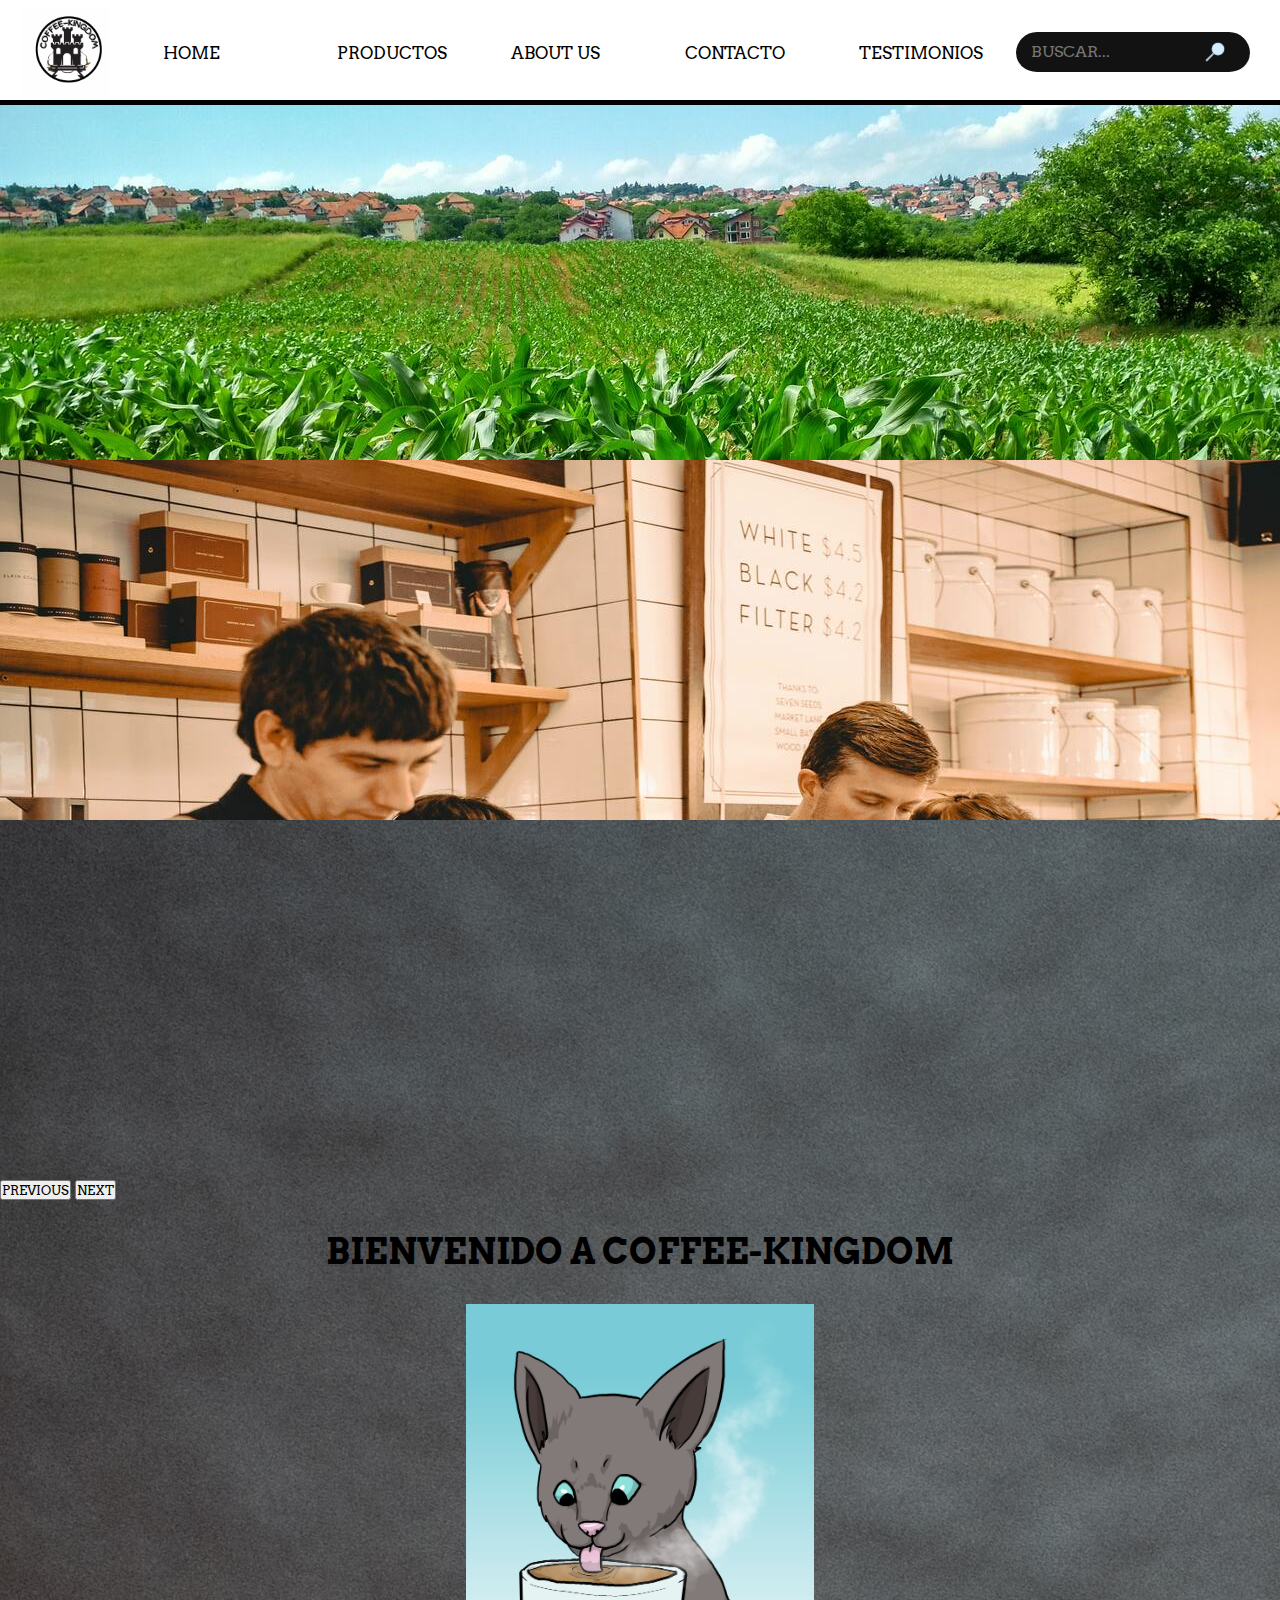
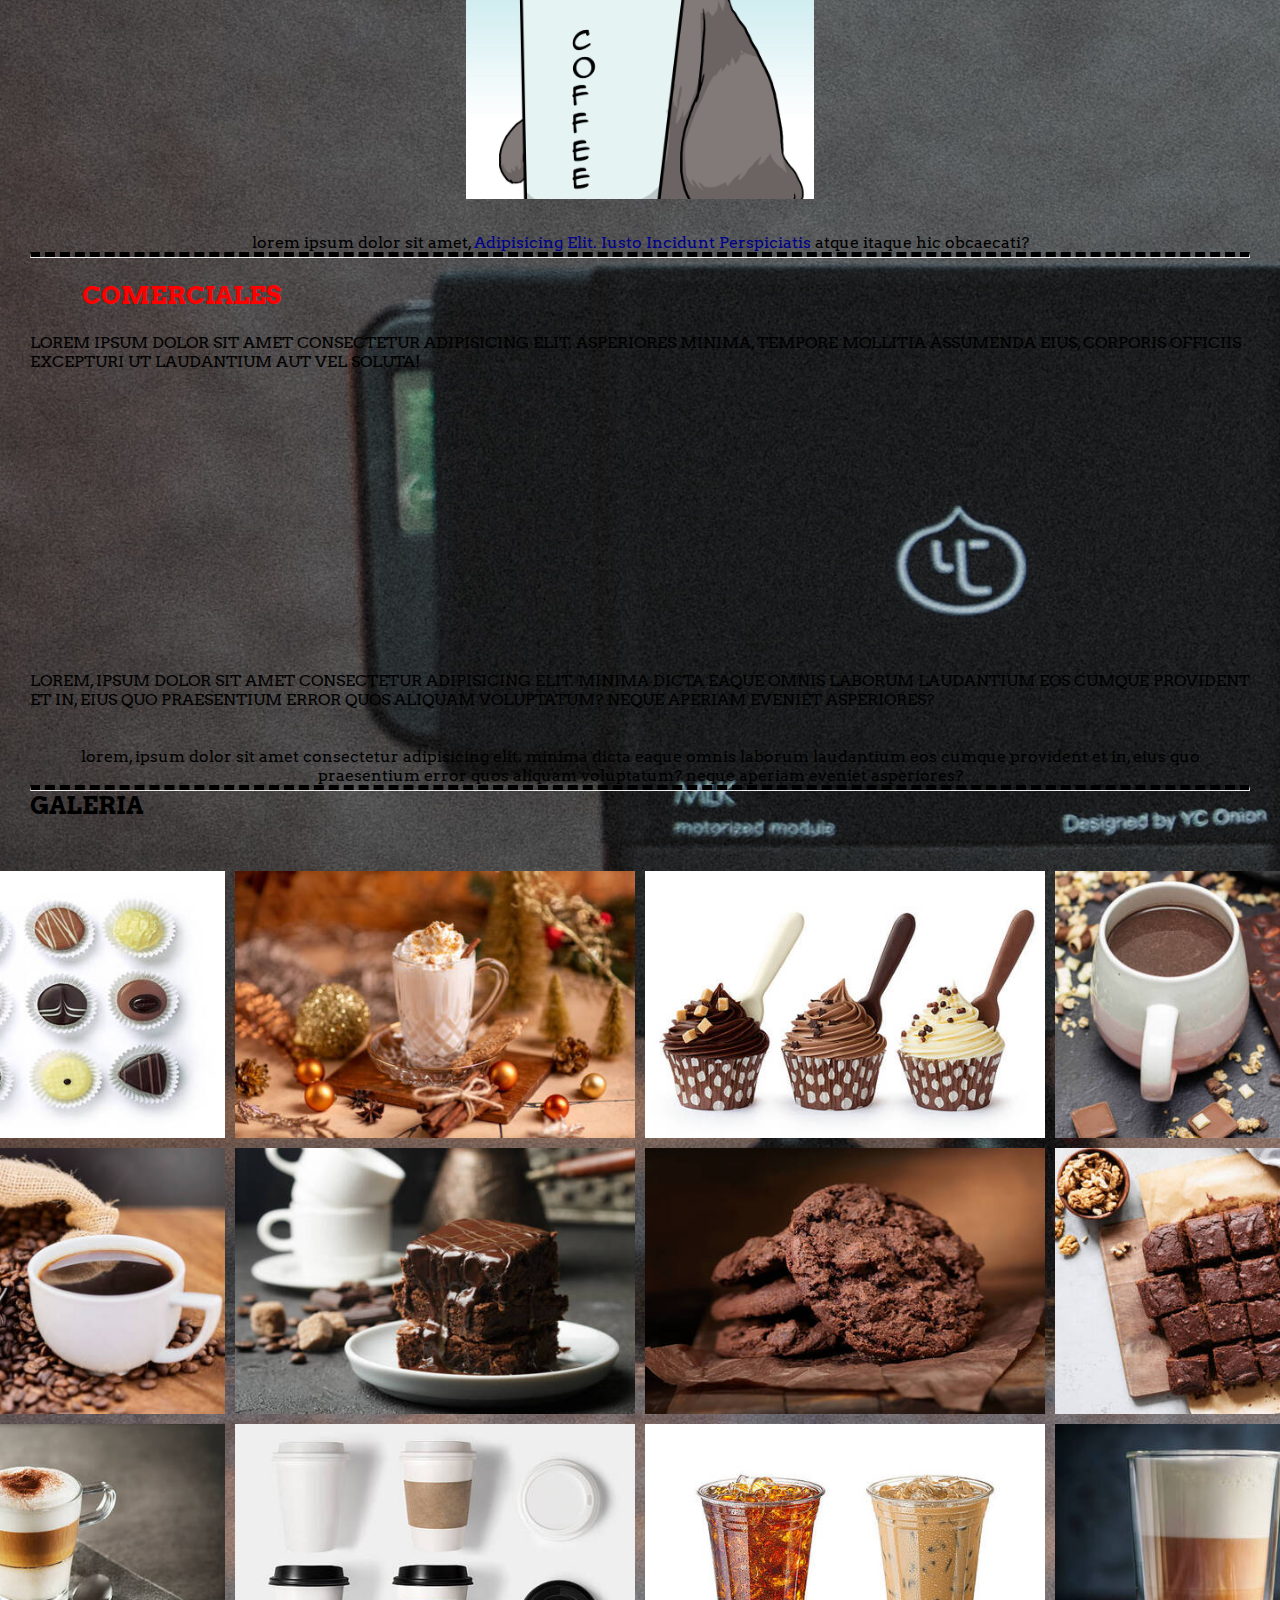
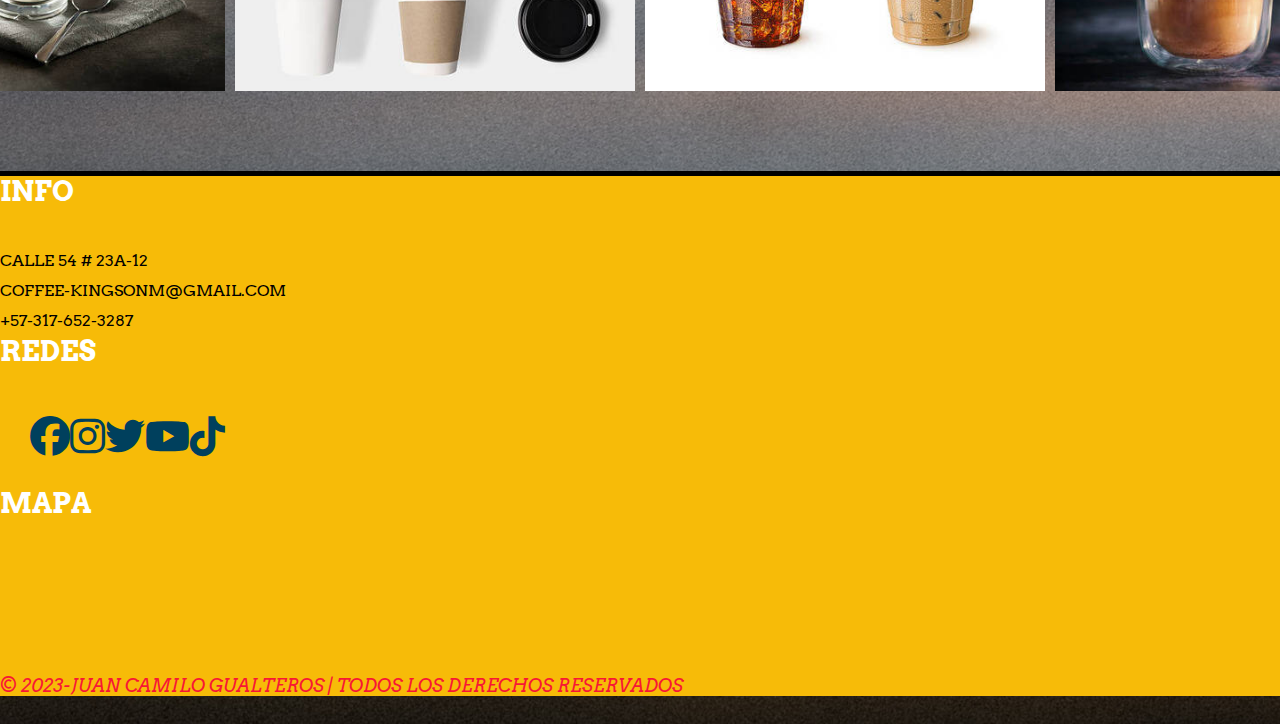
<file: index.html>
<!DOCTYPE html>
<html lang="en">

<head>
    <meta charset="UTF-8">
    <meta http-equiv="X-UA-Compatible" content="IE=edge">
    <meta name="viewport" content="width=device-width, initial-scale=1.0">
    <!-- tipo de fuentes utilizada-->
    <link rel="preconnect" href="https://fonts.googleapis.com">
    
    <!-- fuente karla:parrafos | fuente Arvo: titulos, frases -->
    <link href="https://fonts.googleapis.com/css2?family=Karla:wght@400;700&display=swap" rel="stylesheet">
    <link href="https://fonts.googleapis.com/css2?family=Arvo:ital,wght@0,400;0,700;1,400&display=swap" rel="stylesheet">
    <link rel="shortcut icon" href="./img/eagle_logo.png" type="image/x-icon">
    <!-- Hoja de estilos -->
    <link rel="stylesheet" href="./sass/main.css">
    
<!-- Iconos Redes Sociales -->
<link rel="stylesheet" href="https://cdnjs.cloudflare.com/ajax/libs/font-awesome/6.3.0/css/all.min.css">
    <!-- Le meto mano al bootstrap -->
    <link href="https://cdn.jsdelivr.net/npm/bootstrap@5.3.0-alpha1/dist/css/bootstrap.min.css" rel="stylesheet" integrity="sha384-GLhlTQ8iRABdZLl6O3oVMWSktQOp6b7In1Zl3/Jr59b6EGGoI1aFkw7cmDA6j6gD" crossorigin="anonymous">
    
    <title>Pagina principal</title>
    <!-- SEO -->
    <meta name="keywords" content="Cafe espresso, dulces, bebidas de cafe, mini chocolaticos, tortas, galletas artesanales">
    <meta name="description" content="Coffee-Kingdom les ofrece el mejor café de Villavicencio. Puedes pedir un café a tu preferencia y acompañarlo con deliciosas galletas.">
</head>

<body id="body_index">
    <header class="header">
        <div class="header__logo">
            <a href="#"><img src="../img/logo_tienda.png"
                    alt="logo"></a>
        </div>
        <button id="abrir" class="header__open_menu"><i class="fa-sharp fa-solid fa-bars"></i></button>
        <nav class="header__nav visible" id="nav">
            
            <button class="header__close_menu" id ="cerrar"><i class="fa-sharp fa-solid fa-arrow-right"></i></button>
            <ul id="header__lista">
                <li class="nav__opcion"><a href="./index.html">Home</a></li>
                <li class="nav__opcion" id="plegable"><a href="./paginas/productos.html">Productos</a>
                    <ul>
                        <li><a href="./paginas/productos.html#dulces">1. DULCES</a></li>
                        <li><a href="./paginas/productos.html#bebidas_frias">2. BEBIDAS FRIAS</a></li>
                        <li><a href="./paginas/productos.html#bebidas_calientes">3. BEBIDAS CALIENTES</a></li>
                        <li><a href="./paginas/productos.html#tortas">4. TORTAS</a></li>
                    </ul>
                </li>
                <li class="nav__opcion"><a href="./paginas/about.html">About Us</a></li>
                <li class="nav__opcion"><a href="./paginas/contacto.html">Contacto</a></li>
                <li class="nav__opcion"><a href="./paginas/testimonios.html">Testimonios</a></li>
            </ul>
        </nav>
        <div class="header__search">
            <div>
                <img src="./img/buscar-icon.png" alt="buscar">
                <input type="text" placeholder="Buscar...">
            </div>
        </div>
    </header>

    <!-- CARRUSEL DE IMAGENES -->

    <div id="carouselExampleSlidesOnly" class="carousel slide" data-bs-ride="false" data-bs-interval="10" data-bs-pause="hover">
        <div class="carousel-inner">
          <div class="carousel-item active">
            <img src="./img/carrousel1.jpg" class="d-block w-100 opacity-75" alt="caarrusel-1">
          </div>
          <div class="carousel-item">
            <img src="./img/carrousel2.jpg" class="d-block w-100 opacity-75" alt="carrusel-2">
          </div>
          <div class="carousel-item">
            <img src="./img/cafetera.jpg" class="d-block w-100 opacity-75" alt="carrusel-3">
          </div>
        </div>
        <button class="carousel-control-prev" type="button" data-bs-target="#carouselExampleSlidesOnly" data-bs-slide="prev">
            <span class="carousel-control-prev-icon" aria-hidden="true"></span>
            <span class="visually-hidden">Previous</span>
          </button>
          <button class="carousel-control-next" type="button" data-bs-target="#carouselExampleSlidesOnly" data-bs-slide="next">
            <span class="carousel-control-next-icon" aria-hidden="true"></span>
            <span class="visually-hidden">Next</span>
          </button>
      </div>



<!-- CONTENIDO INFORMATIVO -->
    <div id="padding_contenido">


        <main id="main-del-home">
            <div id="titulos">
                <h1>bienvenido a coffee-kingdom</h1>
            </div>

            <div class="texto_extra">

                <img id="img_main" src="./img/coffee_cat.jpg" alt="drinking cat">
                <p>Lorem ipsum dolor sit amet, <span> adipisicing elit. Iusto incidunt perspiciatis</span> atque itaque
                    hic
                    obcaecati?</p>
            </div>

        </main>
        <!-- Seccion de anuncios publicitarios -->
        <hr class="linea">
        <section class="sect_anuncios">
            <div class="texto_comercial">

                <h2 class="home__subtitulo">Comerciales </h2>
                
                <p>Lorem ipsum dolor sit amet consectetur adipisicing elit. Asperiores minima, tempore mollitia assumenda eius, corporis officiis excepturi ut laudantium aut vel soluta!</p>
                
            </div>
            <iframe width="450" height="300" src="https://www.youtube.com/embed/Nu8kIIL-CDA" title="YouTube video player" frameborder="0" allow="accelerometer; autoplay; clipboard-write; encrypted-media; gyroscope; picture-in-picture; web-share" allowfullscreen></iframe>
            <p>Lorem, ipsum dolor sit amet consectetur adipisicing elit. Minima dicta eaque omnis laborum laudantium eos
                cumque provident et in, eius quo praesentium error quos aliquam voluptatum? Neque aperiam eveniet
                asperiores?</p>

        </section>
        <!-- Contenido adicional -->
        <aside class="texto_extra">
            <br><br>
            <p>Lorem, ipsum dolor sit amet consectetur adipisicing elit. Minima dicta eaque omnis laborum laudantium eos
                cumque provident et in, eius quo praesentium error quos aliquam voluptatum? Neque aperiam eveniet
                asperiores?</p>

        </aside>

        <hr class="linea">

        <h2 class="galeria_titulo home__subtitulo">GALERIA</h2>
        <section id="galeria">
            

            <img src="./img/galeria1.jpg" alt="galeria1">
            <img src="./img/galeria2.jpg" alt="galeria2">
            <img src="./img/galeria3.jpg" alt="galeria3">
            <img src="./img/galeria4.jpg" alt="galeria4">
            <img src="./img/galeria5.jpg" alt="galeria5">
            <img src="./img/galeria6.jpg" alt="galeria6">
            <img src="./img/galeria7.jpg" alt="galeria7">
            <img src="./img/galeria8.jpg" alt="galeria8">
            <img src="./img/galeria9.jpg" alt="galeria9">
            <img src="./img/galeria10.jpg" alt="galeria10">
            <img src="./img/galeria11.jpg" alt="galeria11">
            <img src="./img/galeria12.jpg" alt="galeria12">

        </section>
    </div>
    <footer class="footer">
        <div class="row p-5 bg-warning  text-white d-flex justify-content-center text-center  align-items-md-baseline footer__principal">
            <div class="col-xs-12 col-md-6 col-lg-4 text-start la-info">
                <p class="h3 footer__titular">Info</p>
                <p>Calle 54 # 23A-12</p>
                <p>coffee-kingsonm@gmail.com</p>
                <p></p>
                <p>+57-317-652-3287</p>
            </div>
            <div class="col-xs-12 col-md-6 col-lg-4 red" >
                <p class="h5 mb-4 footer__titular">Redes</p>
                <!-- Seccion de iconos -->
                <div class="text-center footer-icons-locate redes">
                        <a class="icon-config text-decoration-none me-5" href="https://www.facebook.com" target="_blank"><i class="fa-brands fa-facebook"></i></a>
                        <a class="icon-config text-decoration-none me-5" href="https://www.instagram.com" target="_blank"><i class="fa-brands fa-instagram"></i></a>
                        <a class="icon-config text-decoration-none me-5" href="https://www.twitter.com" target="_blank"><i class="fa-brands fa-twitter"></i></a>
                        <a class="icon-config text-decoration-none me-5" href="https://www.youtube.com" target="_blank"><i class="fa-brands fa-youtube"></i></a>
                        <a class="icon-config text-decoration-none me-5" id="tiktok" href="https://www.tiktok.com" target="_blank"><i class="fa-brands fa-tiktok"></i></a>        
                </div>
            </div>
            <div class="col-xs-12 col-md-6 col-lg-4 mapa">
                <p class=" text-secondary text-center footer__titular">MAPA</p>
                <iframe src="https://www.google.com/maps/embed?pb=!1m18!1m12!1m3!1d3979.344887442849!2d-73.64384216511229!3d4.152414000000013!2m3!1f0!2f0!3f0!3m2!1i1024!2i768!4f13.1!3m3!1m2!1s0x8e3e2d80bed5410d%3A0x41a3b6fd90707111!2sCaf%C3%A9%20Carajillo%20Express!5e0!3m2!1ses!2sco!4v1679550083592!5m2!1ses!2sco" style="border:0;" allowfullscreen="" loading="lazy" referrerpolicy="no-referrer-when-downgrade"></iframe>
            </div>
            <div class="col-xs-12 mt-5 pt-4 copy">
                <p class=" text-secondary text-center"> &copy; 2023-Juan Camilo Gualteros | Todos los derechos
                    reservados</p>
            </div>
    
        </div>
    </footer>
    <script src="./js/main.js"></script>
    <script src="https://cdn.jsdelivr.net/npm/bootstrap@5.3.0-alpha1/dist/js/bootstrap.bundle.min.js" integrity="sha384-w76AqPfDkMBDXo30jS1Sgez6pr3x5MlQ1ZAGC+nuZB+EYdgRZgiwxhTBTkF7CXvN" crossorigin="anonymous"></script>
</body>

</html>
</file>
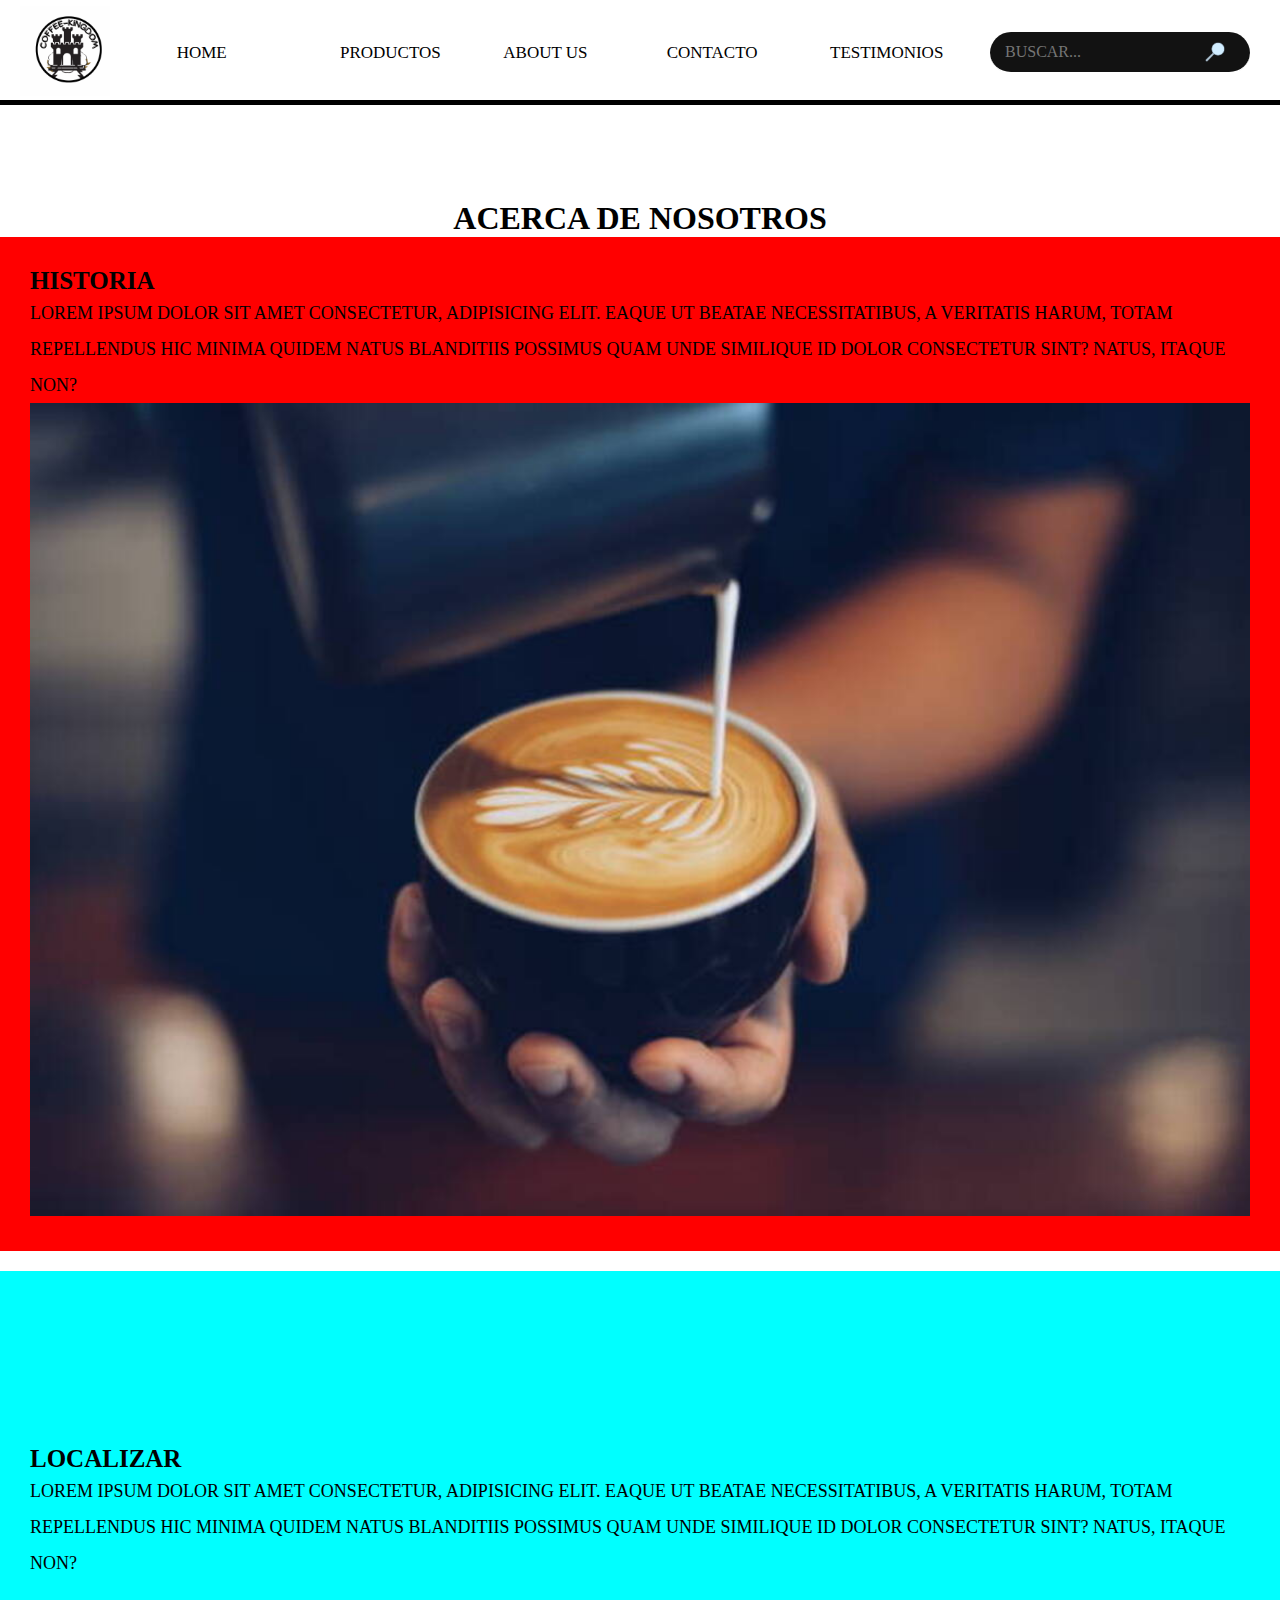
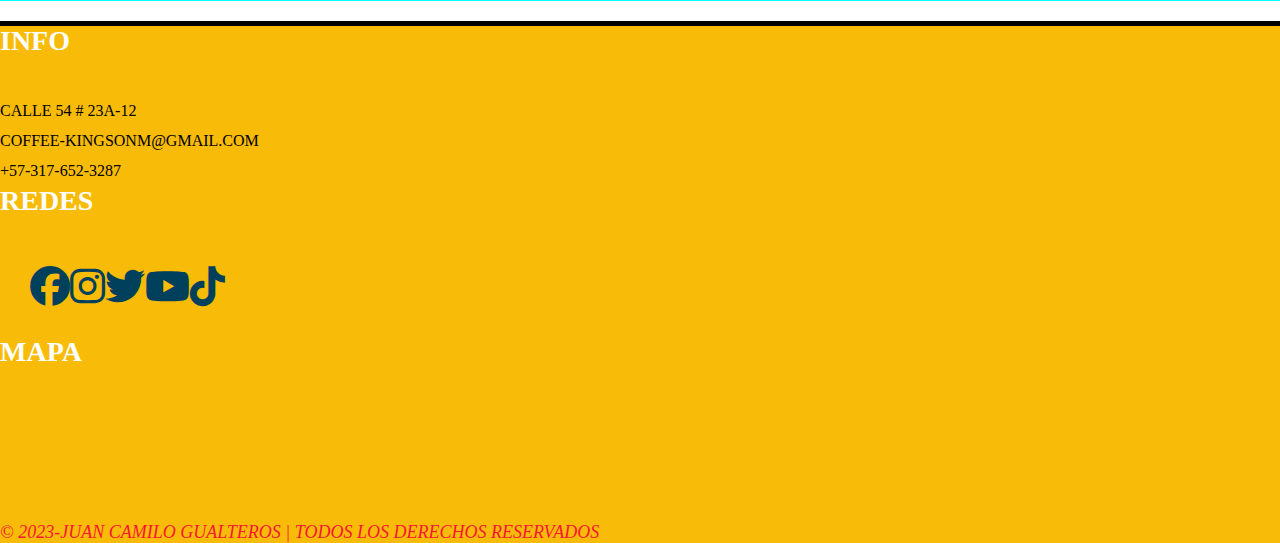
<file: paginas/about.html>
<!DOCTYPE html>
<html lang="en">
<head>
    <meta charset="UTF-8">
    <meta http-equiv="X-UA-Compatible" content="IE=edge">
    <meta name="viewport" content="width=device-width, initial-scale=1.0">
    <link rel="preconnect" href="https://fonts.googleapis.com">
    <link rel="preconnect" href="https://fonts.gstatic.com" crossorigin>
    <link href="https://fonts.googleapis.com/css2?family=Karla:wght@400;700&display=swap" rel="stylesheet">
    <link rel="shortcut icon" href="../img/eagle_logo.png" type="image/x-icon">
    
    <link rel="stylesheet" href="../sass/main.css">
<!-- Iconos Redes Sociales -->
<link rel="stylesheet" href="https://cdnjs.cloudflare.com/ajax/libs/font-awesome/6.3.0/css/all.min.css">
    <!-- Le meto mano al bootstrap -->
    <link href="https://cdn.jsdelivr.net/npm/bootstrap@5.3.0-alpha1/dist/css/bootstrap.min.css" rel="stylesheet" integrity="sha384-GLhlTQ8iRABdZLl6O3oVMWSktQOp6b7In1Zl3/Jr59b6EGGoI1aFkw7cmDA6j6gD" crossorigin="anonymous">
    <title>Pagina principal</title>
        <!-- SEO -->
    <meta name="keywords" content="historia, localizar, acerca de nosotros, mapa">
    <meta name="description" content="Conoce nuestra historia y nuestra ubicación.">
</head>
<body id="body__about">

<header class="header">
    <div class="header__logo">
        <a href="#"><img src="../img/logo_tienda.png"
                alt="logo"></a>
    </div>
    <button id="abrir" class="header__open_menu"><i class="fa-sharp fa-solid fa-bars"></i></button>
    <nav class="header__nav visible" id="nav">
        
        <button class="header__close_menu" id="cerrar"><i class="fa-sharp fa-solid fa-arrow-right"></i></button>
        <ul id="header__lista">
            <li class="nav__opcion"><a href="../index.html">Home</a></li>
            <li class="nav__opcion" id="plegable"><a href="./productos.html">Productos</a>
                <ul>
                    <li><a href="./productos.html#dulces">1. DULCES</a></li>
                    <li><a href="./productos.html#bebidas_frias">2. BEBIDAS FRIAS</a></li>
                    <li><a href="./productos.html#bebidas_calientes">3. BEBIDAS CALIENTES</a></li>
                    <li><a href="./productos.html#tortas">4. TORTAS</a></li>
                </ul>
            </li>
            <li class="nav__opcion"><a href="./about.html">About Us</a></li>
            <li class="nav__opcion"><a href="./contacto.html">Contacto</a></li>
            <li class="nav__opcion"><a href="./testimonios.html">Testimonios</a></li>
        </ul>
    </nav>
    <div class="header__search">
        <div>
            <img src="../img/buscar-icon.png" alt="buscar">
            <input type="text" placeholder="Buscar...">
        </div>
    </div>
</header>
<main id="main_de_contacto">
    <h1 id="titulos">Acerca de nosotros</h1>
    <div class="container mt-5">
        <div class="row" id="contenedorHistoria">
            <div class="col-sm-5 col-md-6 gap-3 contenido">
                <h2>Historia</h2>
                <p class="parrafo_historia">Lorem ipsum dolor sit amet consectetur, adipisicing elit. Eaque ut beatae
                    necessitatibus, a veritatis harum, totam repellendus hic minima quidem natus blanditiis possimus
                    quam unde similique id dolor consectetur sint? Natus, itaque non?</p>
            </div>
            <div class="col-sm-5 offset-sm-2 col-md-6 offset-md-0 contenido"><img src="../img/cafe_espresso.jpg"
                    width="100%" alt=""></div>
        </div>
        <div class="row encuentranos" id="contenedorLocalizar">
            <div class="col-sm-6 col-md-5 col-lg-6 "> <iframe
                    src="https://www.google.com/maps/embed?pb=!1m18!1m12!1m3!1d3979.344887442849!2d-73.64384216511229!3d4.152414000000013!2m3!1f0!2f0!3f0!3m2!1i1024!2i768!4f13.1!3m3!1m2!1s0x8e3e2d80bed5410d%3A0x41a3b6fd90707111!2sCaf%C3%A9%20Carajillo%20Express!5e0!3m2!1ses!2sco!4v1679550083592!5m2!1ses!2sco"
                    style="border:0;" allowfullscreen="" loading="lazy"
                    referrerpolicy="no-referrer-when-downgrade"></iframe></div>
            <div class="col-sm-6 col-md-5 offset-md-2 col-lg-6 offset-lg-0 acerca_nosotros contenido">
                <h2>Localizar</h2>
                <p class="parrafo_historia">Lorem ipsum dolor sit amet consectetur, adipisicing elit. Eaque ut beatae
                    necessitatibus, a veritatis harum, totam repellendus hic minima quidem natus blanditiis possimus
                    quam unde similique id dolor consectetur sint? Natus, itaque non?</p>
            </div>
        </div>
    </div>
</main>




<footer class="footer">
    <div class="row p-5 bg-warning  text-white d-flex justify-content-center text-center  align-items-md-baseline footer__principal">
        <div class="col-xs-12 col-md-6 col-lg-4 text-start la-info">
            <p class="h3 footer__titular">Info</p>
            <p>Calle 54 # 23A-12</p>
            <p>coffee-kingsonm@gmail.com</p>
            <p></p>
            <p>+57-317-652-3287</p>
        </div>
        <div class="col-xs-12 col-md-6 col-lg-4 red" >
            <p class="h5 mb-4 footer__titular">Redes</p>
            <!-- Seccion de iconos -->
            <div class="text-center footer-icons-locate redes">
                    <a class="icon-config text-decoration-none me-5" href="https://www.facebook.com" target="_blank"><i class="fa-brands fa-facebook"></i></a>
                    <a class="icon-config text-decoration-none me-5" href="https://www.instagram.com" target="_blank"><i class="fa-brands fa-instagram"></i></a>
                    <a class="icon-config text-decoration-none me-5" href="https://www.twitter.com" target="_blank"><i class="fa-brands fa-twitter"></i></a>
                    <a class="icon-config text-decoration-none me-5" href="https://www.youtube.com" target="_blank"><i class="fa-brands fa-youtube"></i></a>
                    <a class="icon-config text-decoration-none me-5" id="tiktok" href="https://www.tiktok.com" target="_blank"><i class="fa-brands fa-tiktok"></i></a>        
            </div>
        </div>
        <div class="col-xs-12 col-md-6 col-lg-4 mapa">
            <p class=" text-secondary text-center footer__titular">MAPA</p>
            <iframe src="https://www.google.com/maps/embed?pb=!1m18!1m12!1m3!1d3979.344887442849!2d-73.64384216511229!3d4.152414000000013!2m3!1f0!2f0!3f0!3m2!1i1024!2i768!4f13.1!3m3!1m2!1s0x8e3e2d80bed5410d%3A0x41a3b6fd90707111!2sCaf%C3%A9%20Carajillo%20Express!5e0!3m2!1ses!2sco!4v1679550083592!5m2!1ses!2sco" style="border:0;" allowfullscreen="" loading="lazy" referrerpolicy="no-referrer-when-downgrade"></iframe>
        </div>
        <div class="col-xs-12 mt-5 pt-4 copy">
            <p class=" text-secondary text-center"> &copy; 2023-Juan Camilo Gualteros | Todos los derechos
                reservados</p>
        </div>

    </div>
</footer>
<script src="../js/main.js"></script>
<script src="https://cdn.jsdelivr.net/npm/bootstrap@5.3.0-alpha1/dist/js/bootstrap.bundle.min.js" integrity="sha384-w76AqPfDkMBDXo30jS1Sgez6pr3x5MlQ1ZAGC+nuZB+EYdgRZgiwxhTBTkF7CXvN" crossorigin="anonymous"></script>

    
</body>
</html>
</file>
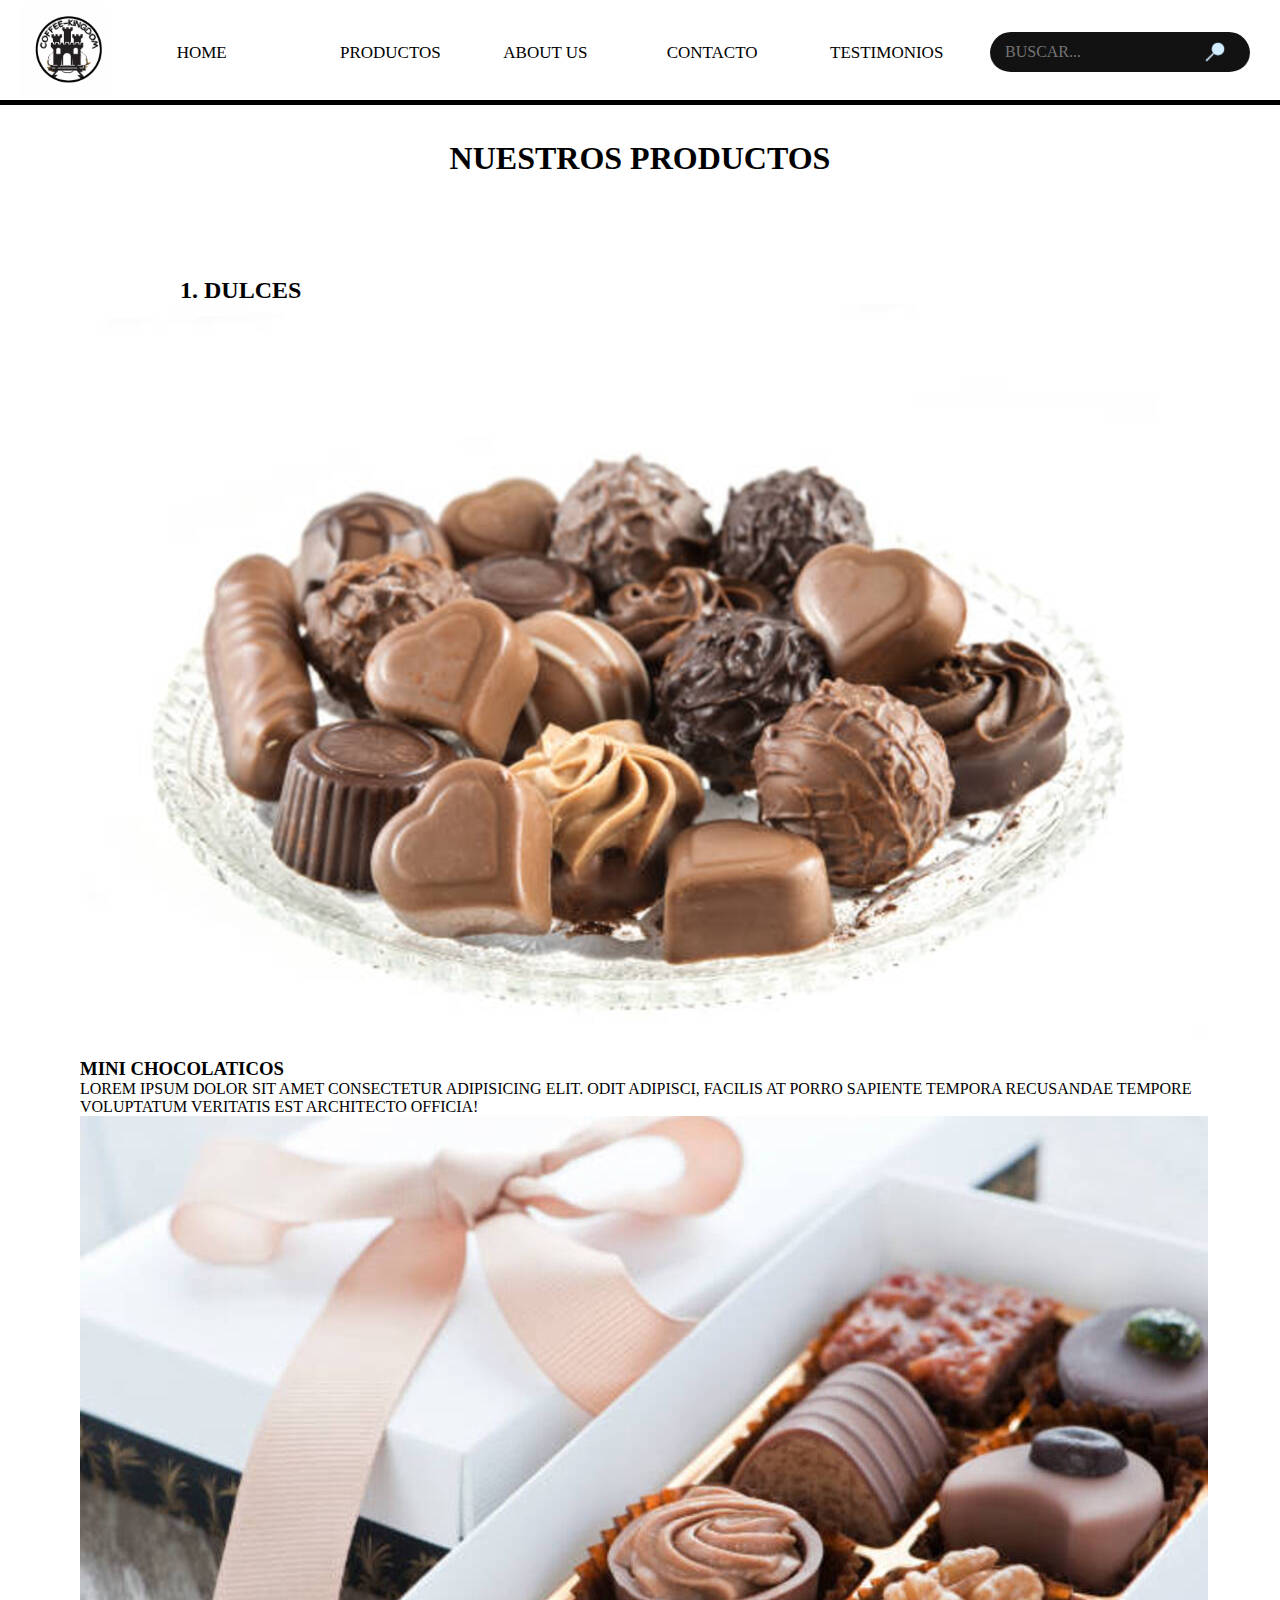
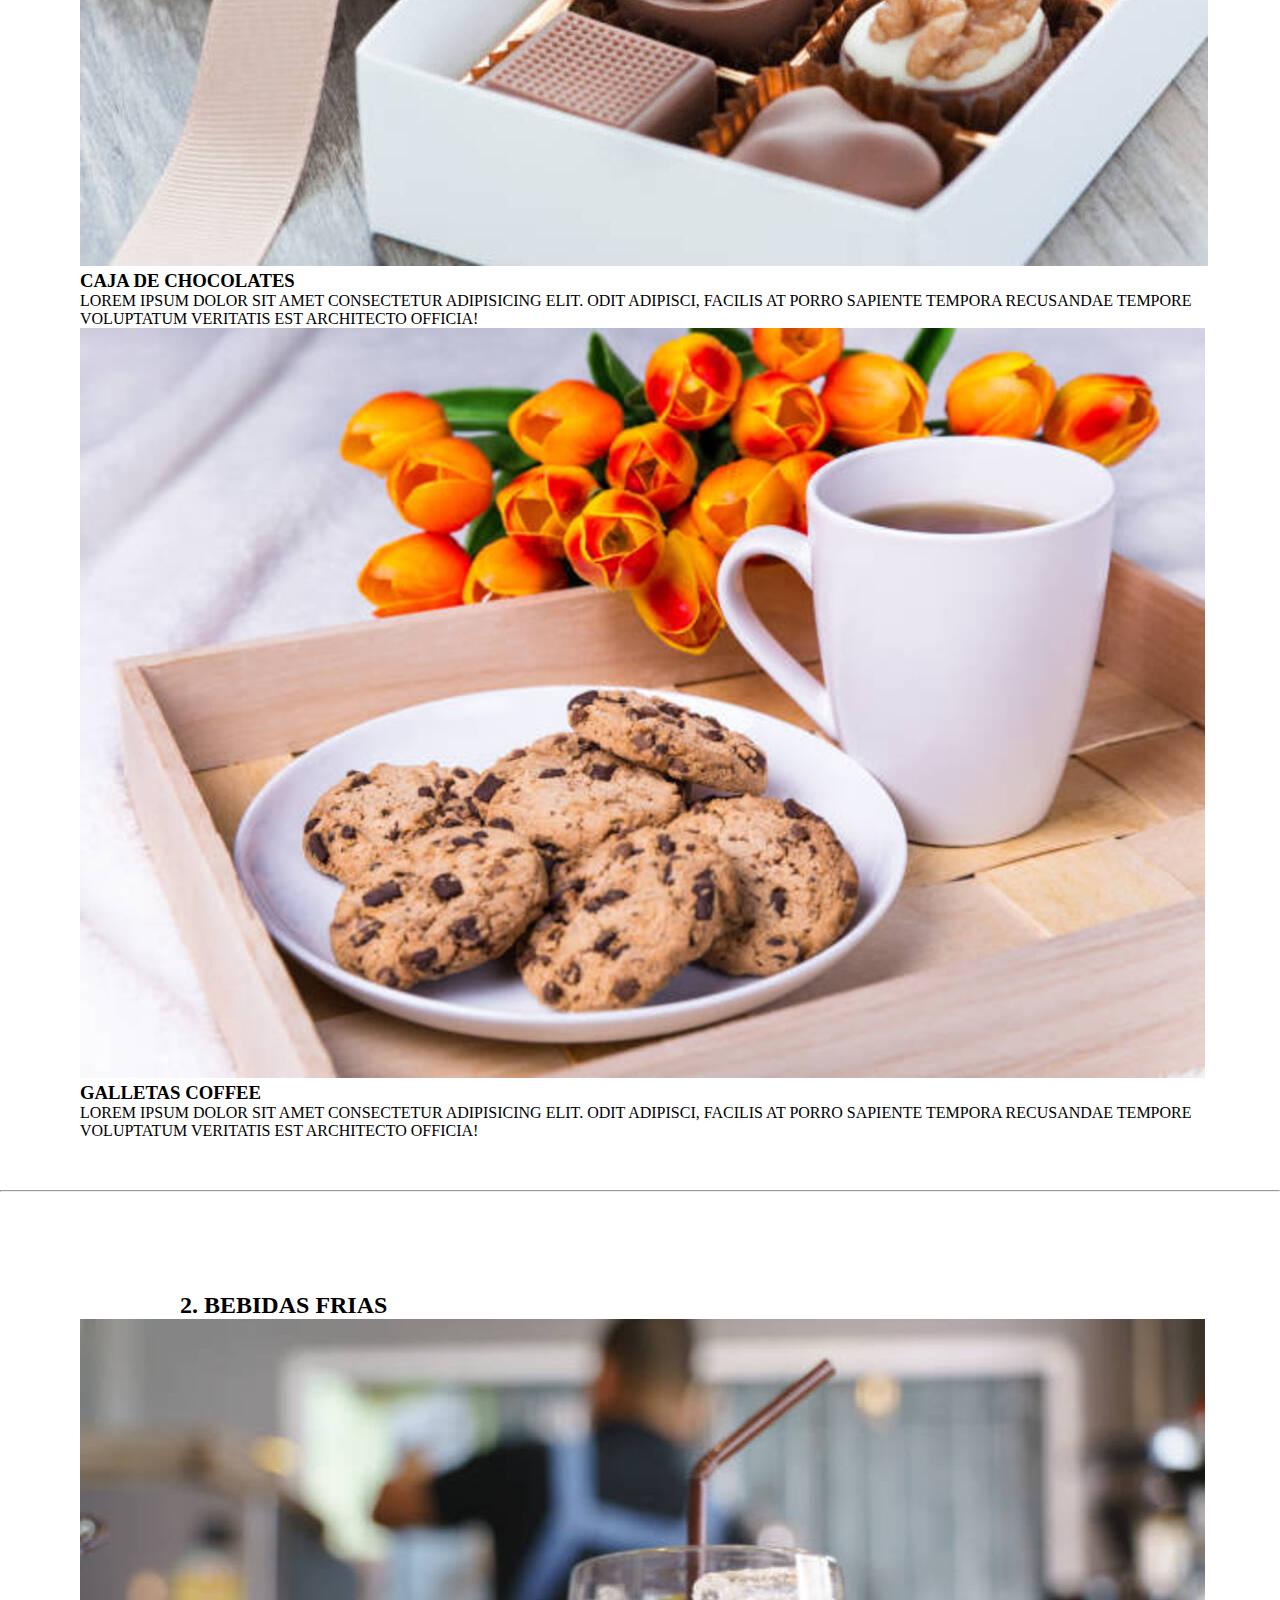
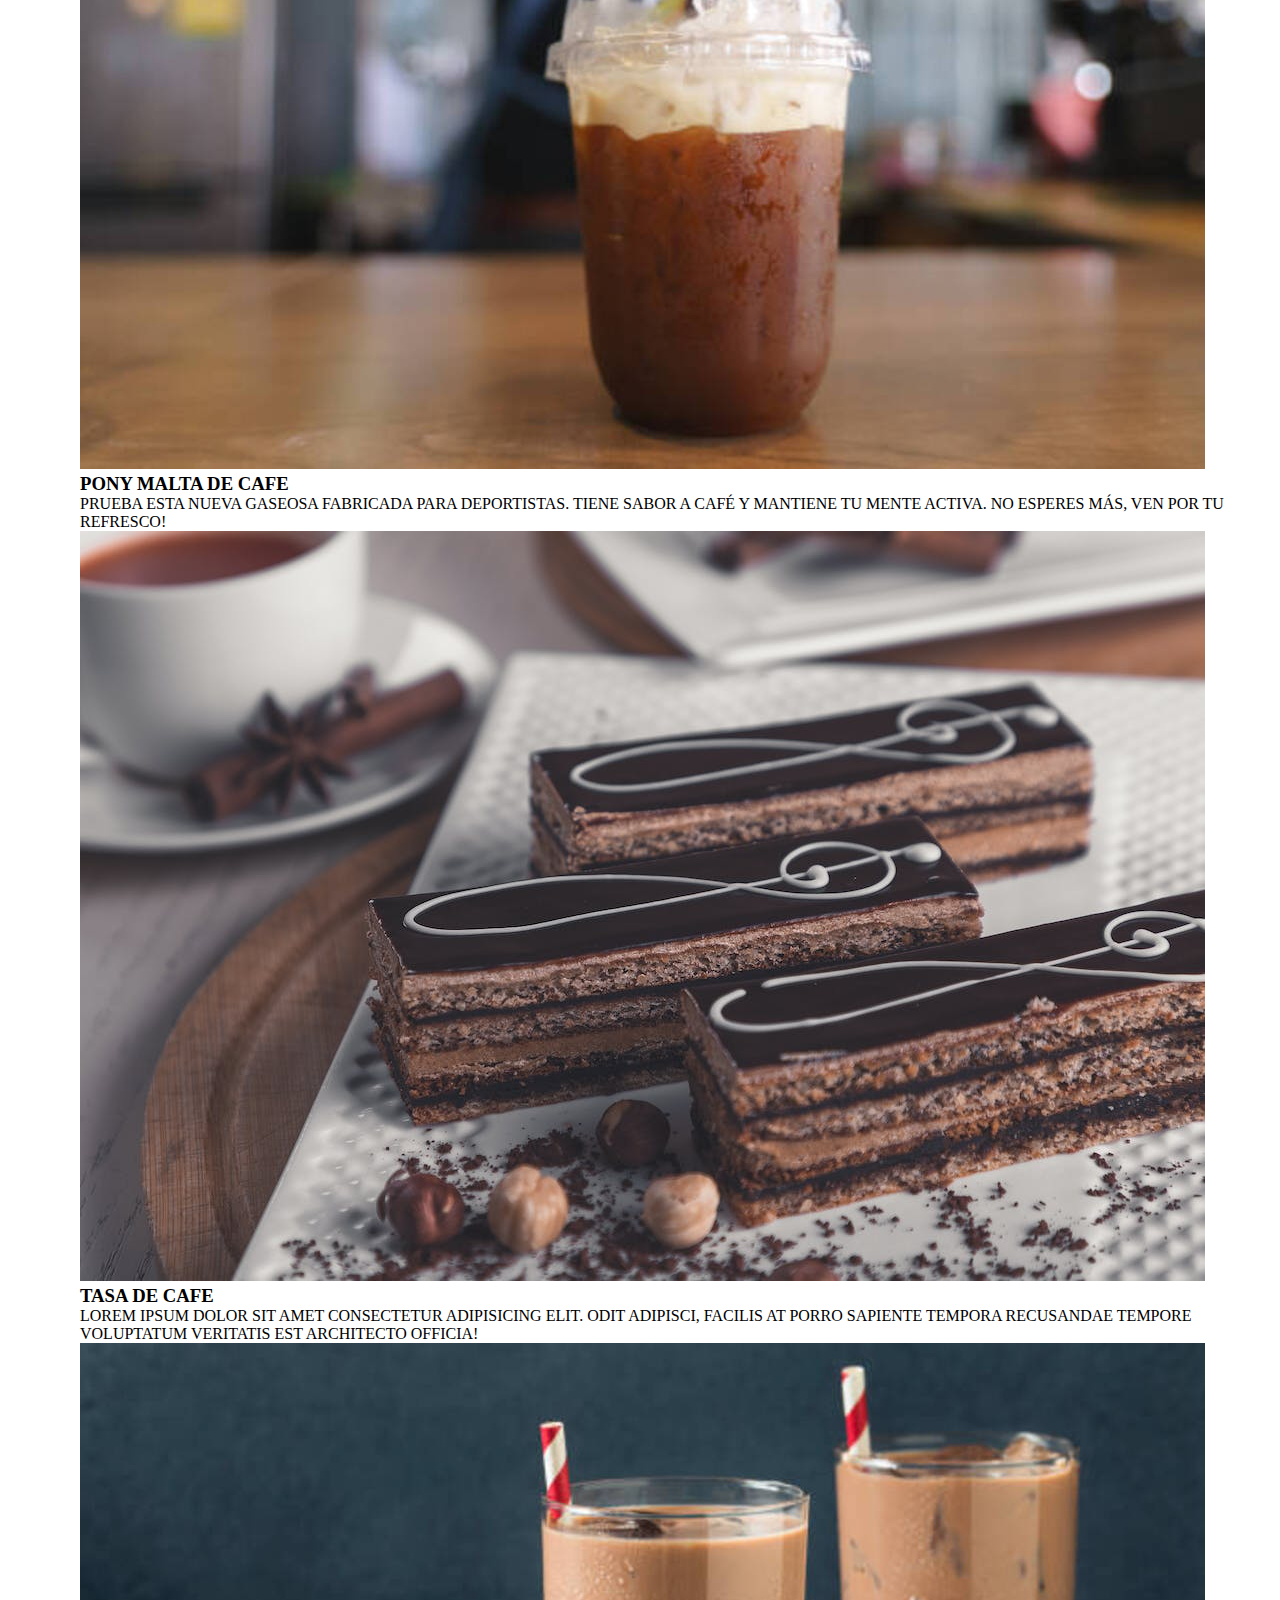
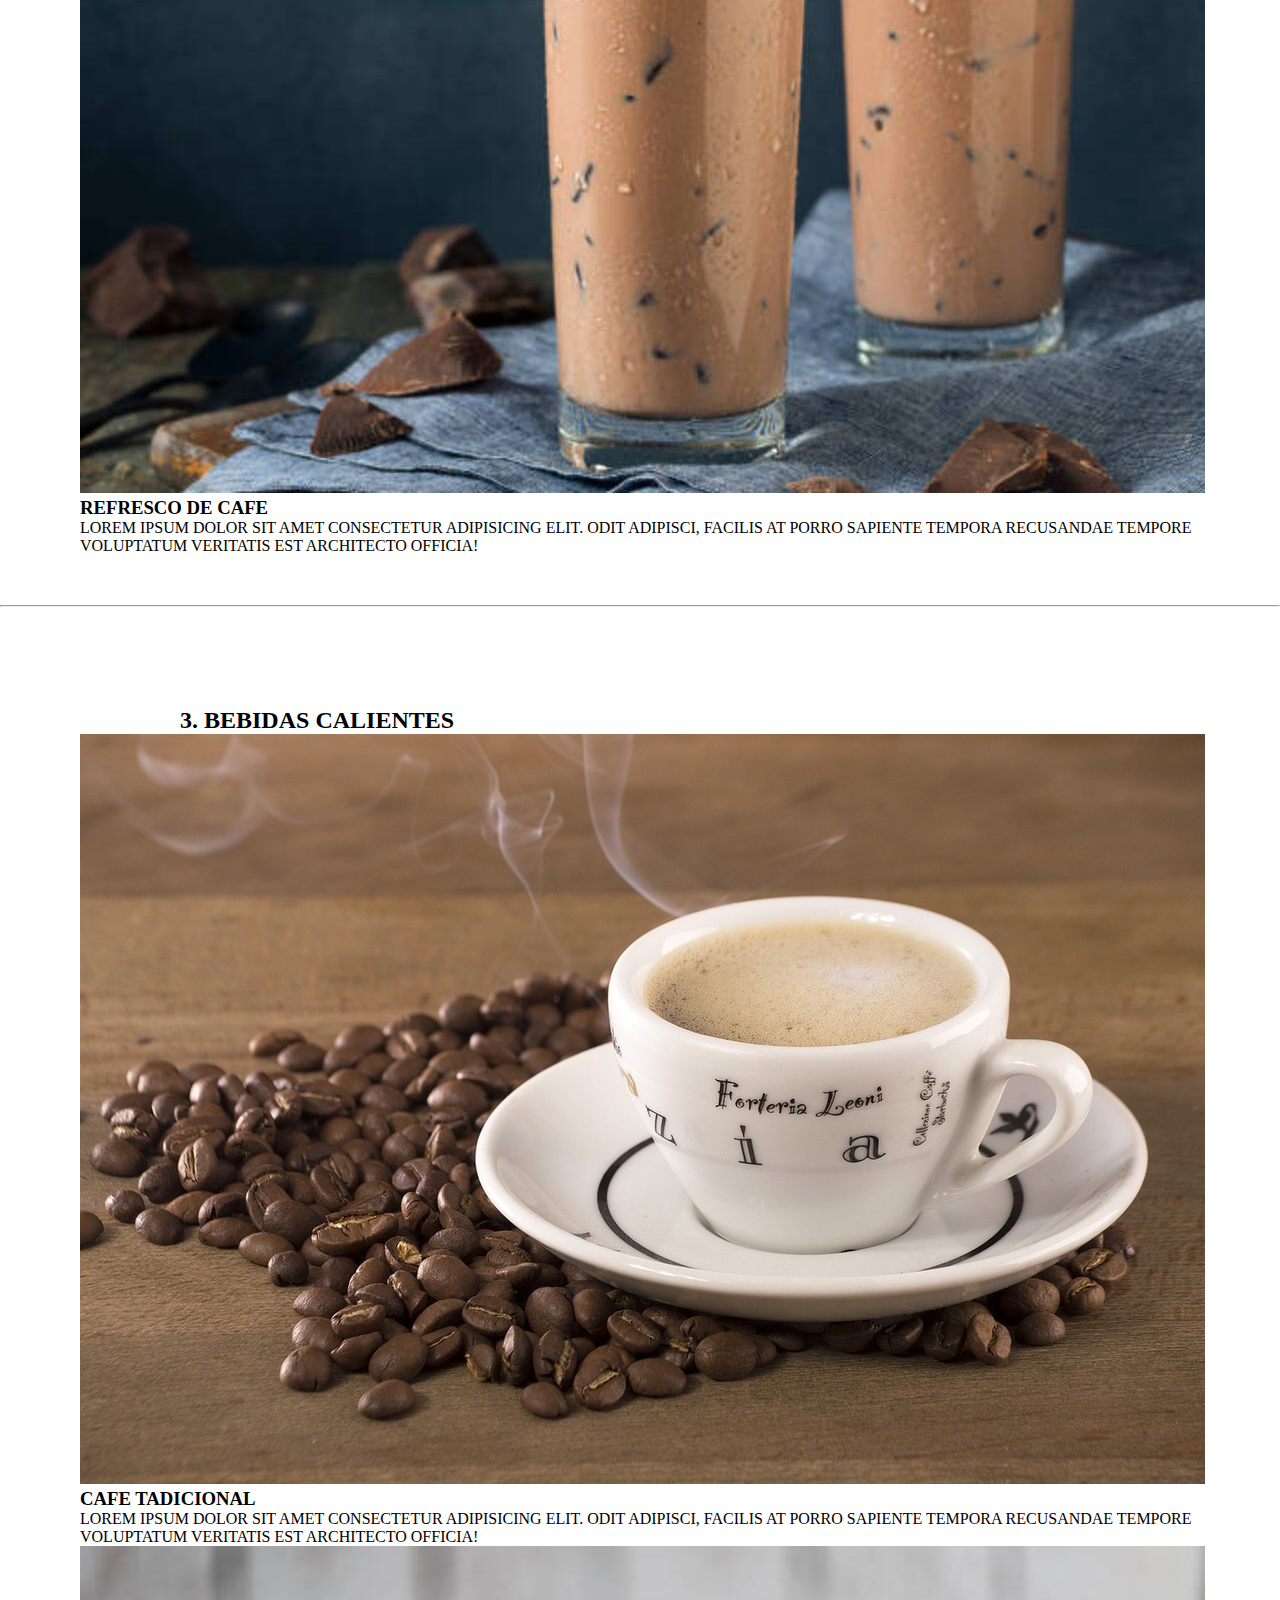
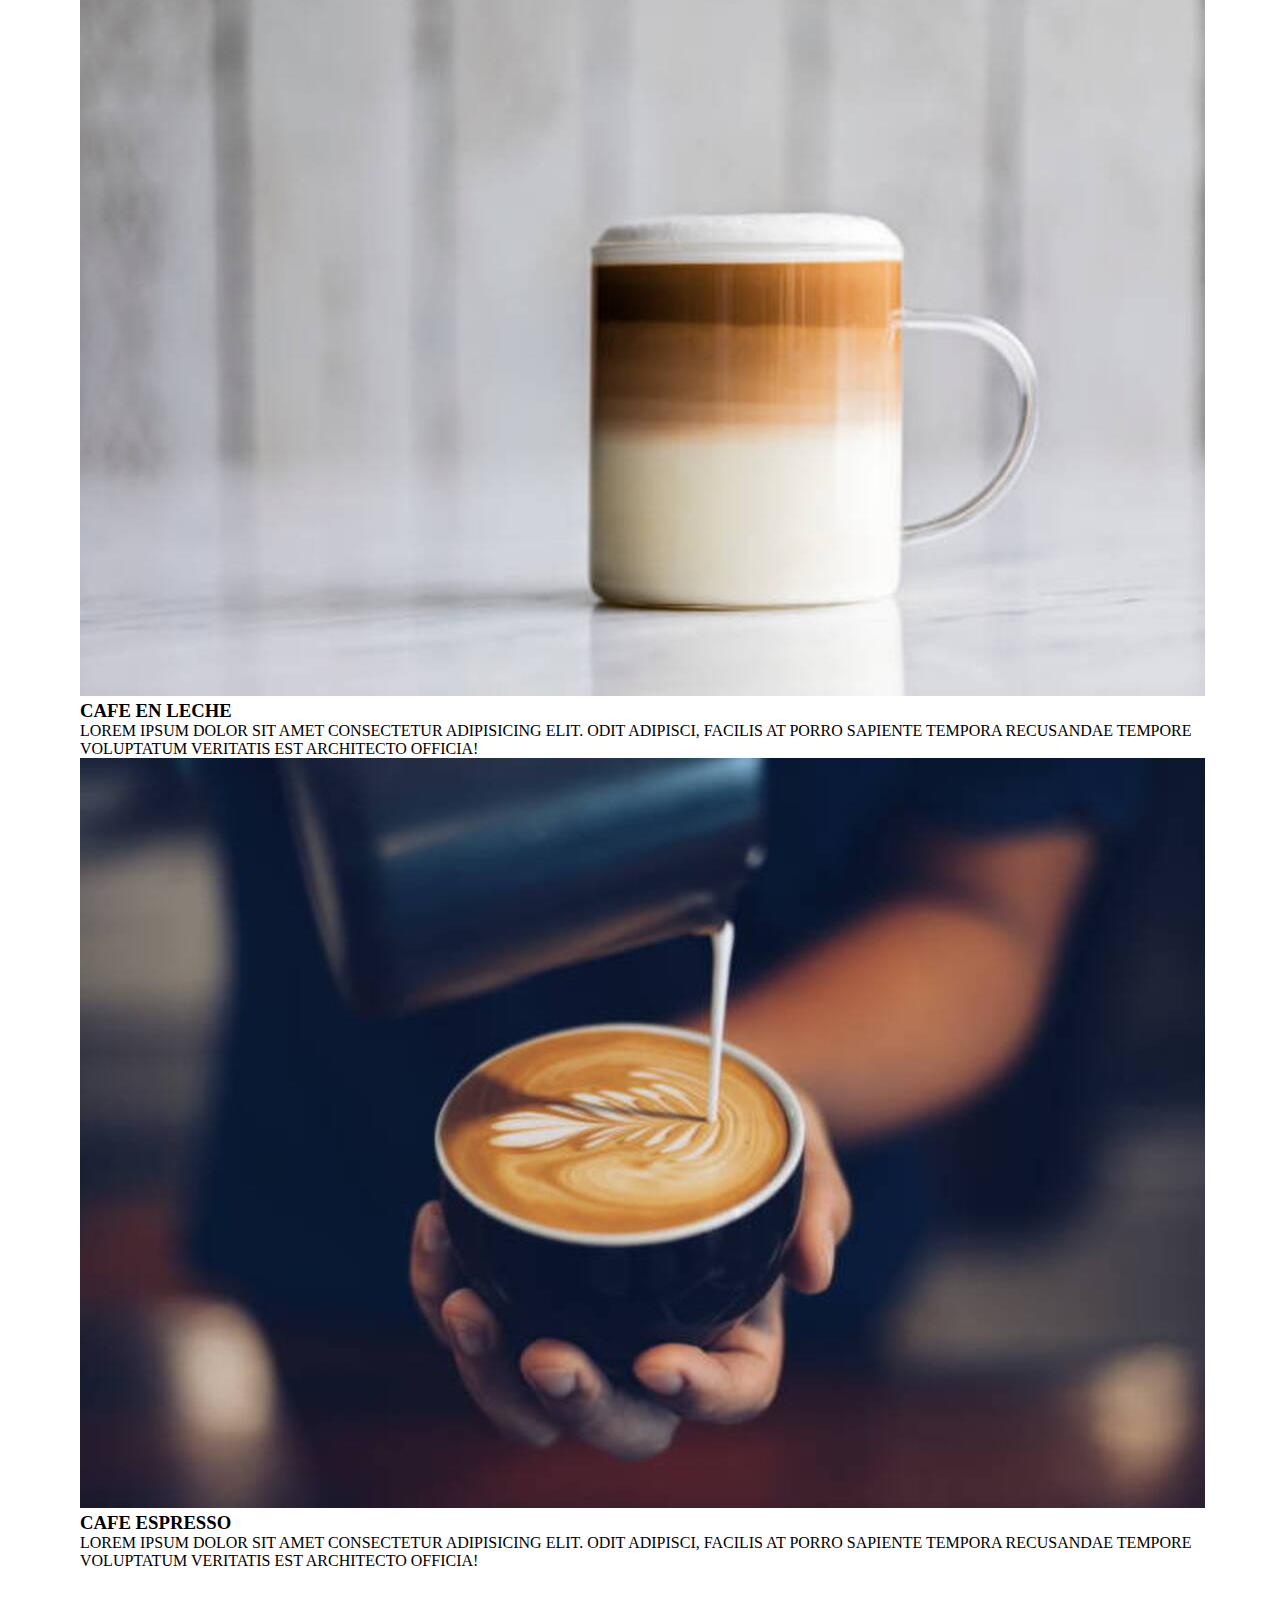
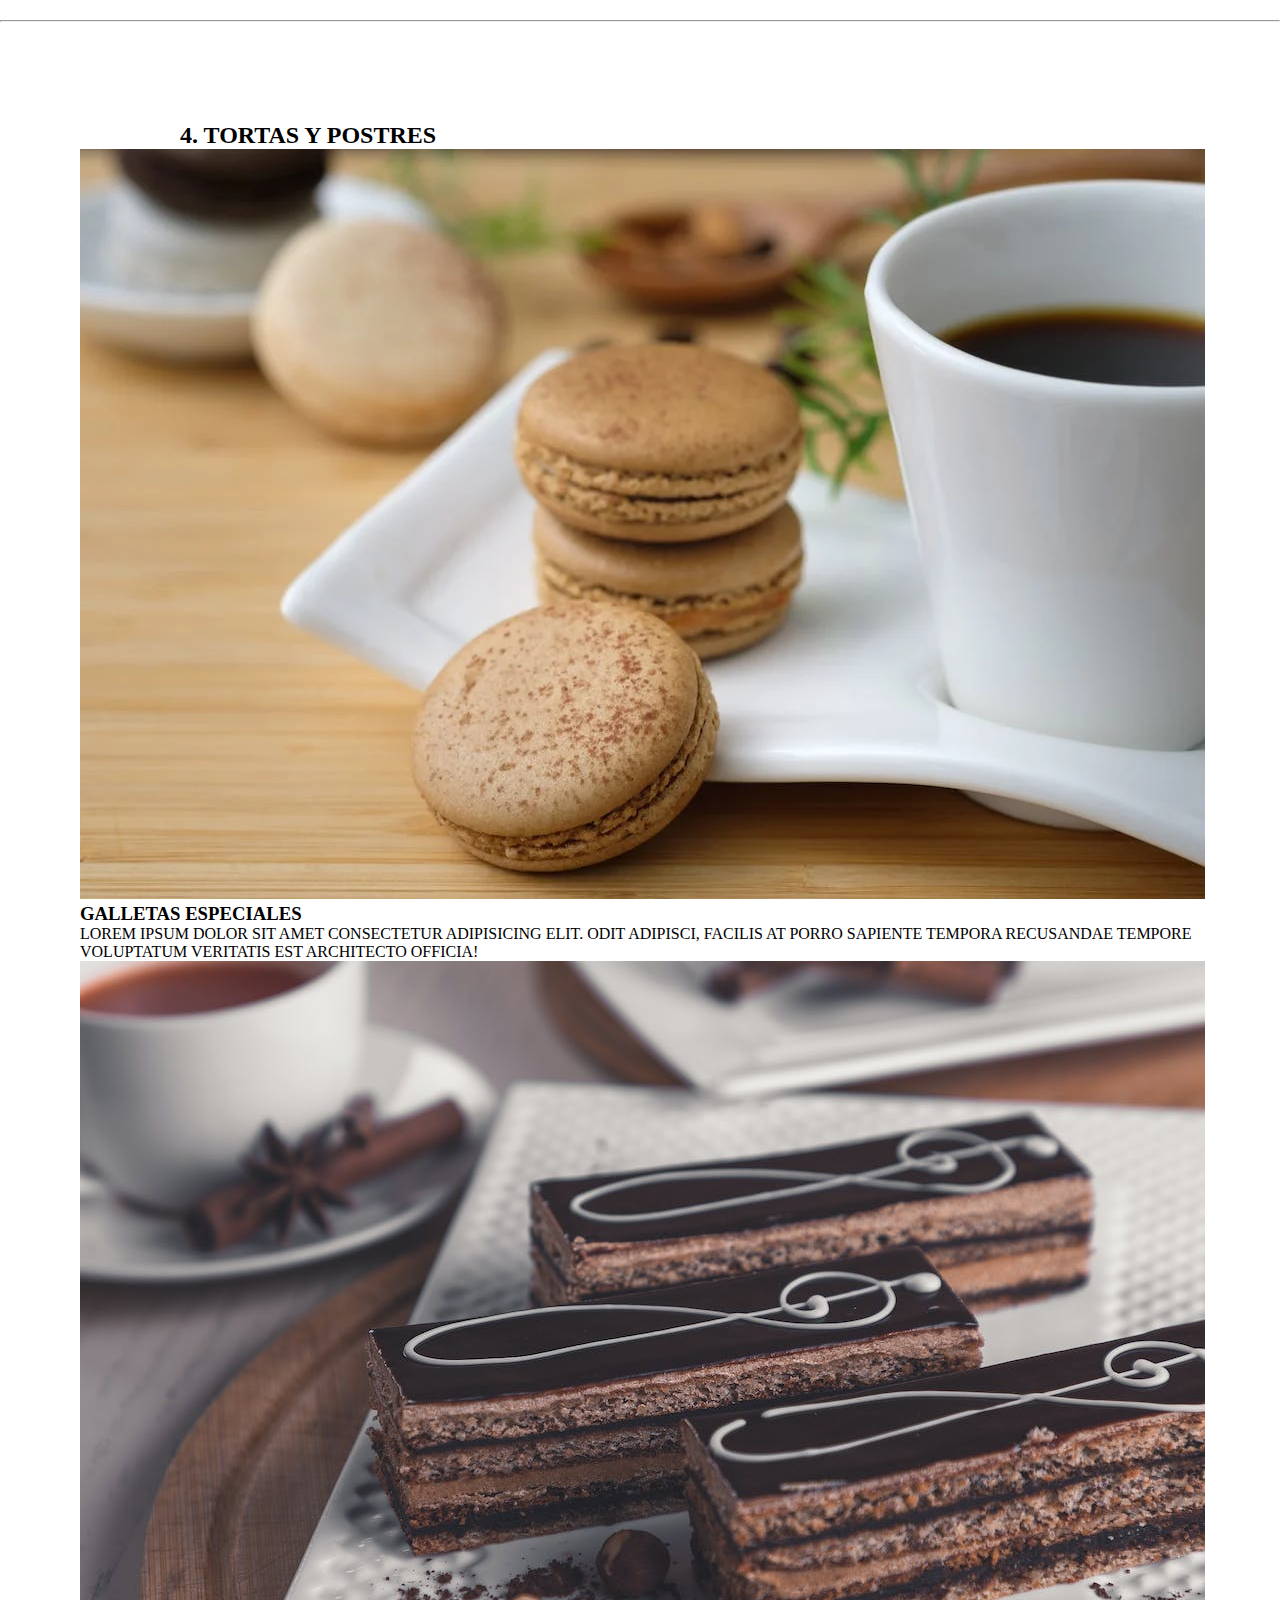
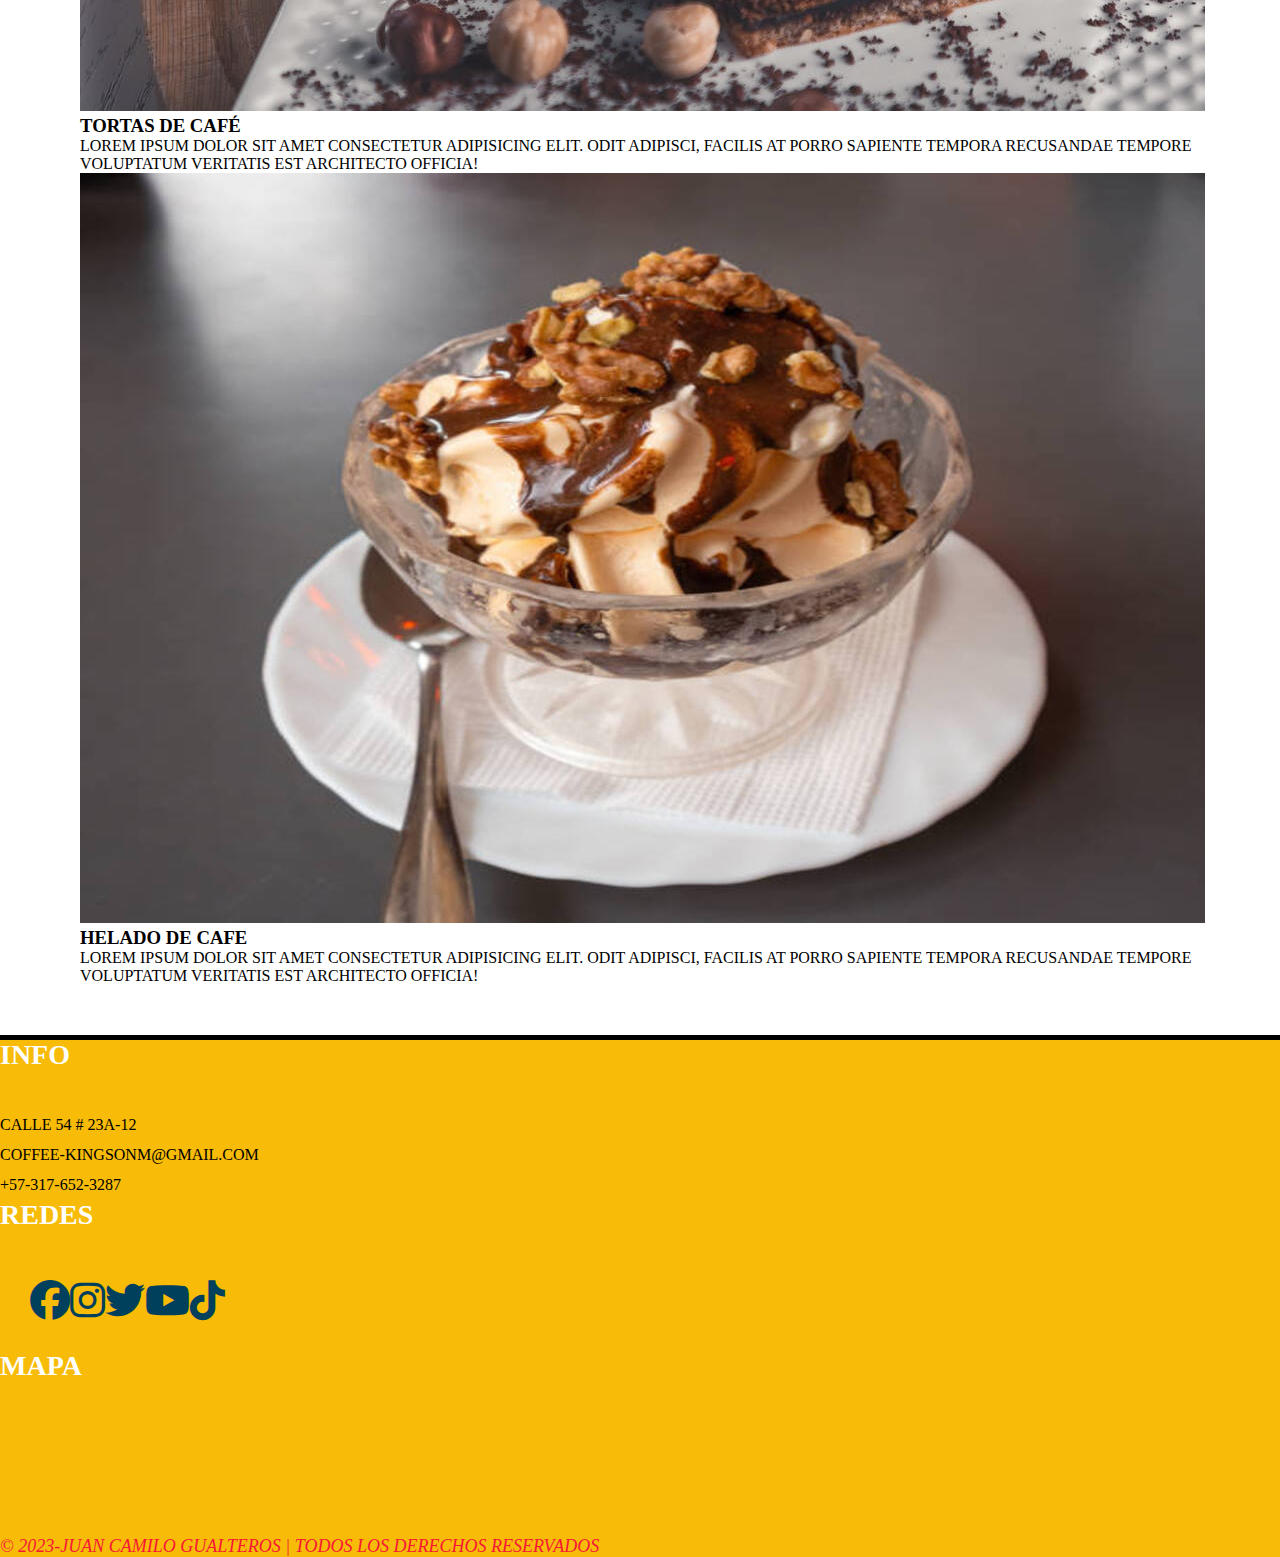
<file: paginas/productos.html>
<!DOCTYPE html>
<html lang="en">
<head>
    <meta charset="UTF-8">
    <meta http-equiv="X-UA-Compatible" content="IE=edge">
    <meta name="viewport" content="width=device-width, initial-scale=1.0">
    <link rel="preconnect" href="https://fonts.googleapis.com">
    <link rel="preconnect" href="https://fonts.gstatic.com" crossorigin>
    <link href="https://fonts.googleapis.com/css2?family=Karla:wght@400;700&display=swap" rel="stylesheet">
    <link rel="shortcut icon" href="../img/eagle_logo.png" type="image/x-icon">
    <!-- linkeamos la hoja de estilos global -->
    <link rel="stylesheet" href="../css/style.css">
    <link rel="stylesheet" href="../sass/main.css">
<!-- Iconos Redes Sociales -->
<link rel="stylesheet" href="https://cdnjs.cloudflare.com/ajax/libs/font-awesome/6.3.0/css/all.min.css">
    <!-- Le meto mano al bootstrap -->
    <link href="https://cdn.jsdelivr.net/npm/bootstrap@5.3.0-alpha1/dist/css/bootstrap.min.css" rel="stylesheet" integrity="sha384-GLhlTQ8iRABdZLl6O3oVMWSktQOp6b7In1Zl3/Jr59b6EGGoI1aFkw7cmDA6j6gD" crossorigin="anonymous">
    <title>Pagina principal</title>
    <meta name="keywords" content="">
    <meta name="description" content="">
</head>
<body id="body__productos">

<header class="header">
    <div class="header__logo">
        <a href="#"><img src="../img/logo_tienda.png"
                alt="logo"></a>
    </div>
    <button id="abrir" class="header__open_menu"><i class="fa-sharp fa-solid fa-bars"></i></button>
    <nav class="header__nav visible" id="nav">
        
        <button class="header__close_menu" id="cerrar"><i class="fa-sharp fa-solid fa-arrow-right"></i></button>
        <ul id="header__lista">
            <li class="nav__opcion"><a href="../index.html">Home</a></li>
            <li class="nav__opcion" id="plegable"><a href="./productos.html">Productos</a>
                <ul>
                    <li><a href="./productos.html#dulces">1. DULCES</a></li>
                    <li><a href="./productos.html#bebidas_frias">2. BEBIDAS FRIAS</a></li>
                    <li><a href="./productos.html#bebidas_calientes">3. BEBIDAS CALIENTES</a></li>
                    <li><a href="./productos.html#tortas">4. TORTAS</a></li>
                </ul>
            </li>
            <li class="nav__opcion"><a href="./about.html">About Us</a></li>
            <li class="nav__opcion"><a href="./contacto.html">Contacto</a></li>
            <li class="nav__opcion"><a href="./testimonios.html">Testimonios</a></li>
        </ul>
    </nav>
    <div class="header__search">
        <div>
            <img src="../img/buscar-icon.png" alt="buscar">
            <input type="text" placeholder="Buscar...">
        </div>
    </div>
</header>

<h1 class="titulo_productos">NUESTROS PRODUCTOS</h1>

<section id="dulces">
    <h2>1. Dulces</h2>
    <div class="container">
        <div class="row g-4">
            <div class="col-12 col-md-6 col-lg-4">

                <div class="card">
                    <img class="card-img-top" src="../img/mini_chocolates.jpg" alt="">
                    <div class="card-body">
                        <h3 class="card-title text-center">mini chocolaticos</h3>
                        <p class="card-text">Lorem ipsum dolor sit amet consectetur adipisicing elit. Odit adipisci, facilis at porro sapiente tempora recusandae tempore voluptatum veritatis est architecto officia!</p>
                    </div>
                </div>
            </div>
            <div class="col-12 col-md-6 col-lg-4">

                <div class="card">
                    <img class="card-img-top" src="../img/caja_combo_chocolate.jpg" alt="">
                    <div class="card-body">
                        <h3 class="card-title text-center">Caja de Chocolates</h3>
                        <p class="card-text">Lorem ipsum dolor sit amet consectetur adipisicing elit. Odit adipisci, facilis at porro sapiente tempora recusandae tempore voluptatum veritatis est architecto officia!</p>
                    </div>
                </div>
            </div>
            <div class="col-12 col-md-6 col-lg-4">

                <div class="card">
                    <img class="card-img-top" src="../img/galletas_coffee.jpg" alt="">
                    <div class="card-body">
                        <h3 class="card-title text-center">Galletas coffee</h3>
                        <p class="card-text">Lorem ipsum dolor sit amet consectetur adipisicing elit. Odit adipisci, facilis at porro sapiente tempora recusandae tempore voluptatum veritatis est architecto officia!</p>
                    </div>
                </div>
            </div>
        </div>
    </div>

</section>
<hr>
<section id="bebidas_frias">
    
    <h2>2. Bebidas Frias</h2>
    <div class="container">
        <div class="row g-4">
            <div class="col-12 col-md-6 col-lg-4">

                <div class="card">
                    <img class="card-img-top" src="../img/gaseosa_cafe.jpg" alt="">
                    <div class="card-body">
                        <h3 class="card-title text-center">Pony malta de cafe</h3>
                        <p class="card-text">Prueba esta nueva gaseosa fabricada para deportistas. Tiene sabor a café y mantiene tu mente activa. No esperes más, ven por tu refresco!</p>
                    </div>
                </div>
            </div>
            <div class="col-12 col-md-6 col-lg-4">

                <div class="card">
                    <img class="card-img-top" src="../img/coffee_cake.jpeg" alt="">
                    <div class="card-body">
                        <h3 class="card-title text-center">TASA DE CAFE</h3>
                        <p class="card-text">Lorem ipsum dolor sit amet consectetur adipisicing elit. Odit adipisci, facilis at porro sapiente tempora recusandae tempore voluptatum veritatis est architecto officia!</p>
                    </div>
                </div>
            </div>
            <div class="col-12 col-md-6 col-lg-4">

                <div class="card">
                    <img class="card-img-top" src="../img/refresco_cafe.jpg" alt="">
                    <div class="card-body">
                        <h3 class="card-title text-center">Refresco de Cafe</h3>
                        <p class="card-text">Lorem ipsum dolor sit amet consectetur adipisicing elit. Odit adipisci, facilis at porro sapiente tempora recusandae tempore voluptatum veritatis est architecto officia!</p>
                    </div>
                </div>
</section>
<hr>
<section id="bebidas_calientes">

    <h2>3. Bebidas Calientes</h2>
    <div class="container">
        <div class="row g-4">
            <div class="col-12 col-md-6 col-lg-4">

                <div class="card">
                    <img class="card-img-top" src="../img/cafe_tradicional.jpg" alt="">
                    <div class="card-body">
                        <h3 class="card-title text-center">Cafe tadicional</h3>
                        <p class="card-text">Lorem ipsum dolor sit amet consectetur adipisicing elit. Odit adipisci, facilis at porro sapiente tempora recusandae tempore voluptatum veritatis est architecto officia!</p>
                    </div>
                </div>
            </div>
            <div class="col-12 col-md-6 col-lg-4">

                <div class="card">
                    <img class="card-img-top" src="../img/cafe_en_leche.jpg" alt="">
                    <div class="card-body">
                        <h3 class="card-title text-center">cafe en leche</h3>
                        <p class="card-text">Lorem ipsum dolor sit amet consectetur adipisicing elit. Odit adipisci, facilis at porro sapiente tempora recusandae tempore voluptatum veritatis est architecto officia!</p>
                    </div>
                </div>
            </div>
            <div class="col-12 col-md-6 col-lg-4">

                <div class="card">
                    <img class="card-img-top" src="../img/cafe_espresso.jpg" alt="">
                    <div class="card-body">
                        <h3 class="card-title text-center">Cafe espresso</h3>
                        <p class="card-text">Lorem ipsum dolor sit amet consectetur adipisicing elit. Odit adipisci, facilis at porro sapiente tempora recusandae tempore voluptatum veritatis est architecto officia!</p>
                    </div>
                </div>
</section>

    <hr>
    <section id="tortas">
    <h2>4. Tortas y Postres</h2>
    <div class="container">
        <div class="row g-4">
            <div class="col-12 col-md-6 col-lg-4">

                <div class="card">
                    <img class="card-img-top" src="../img/galletas-coffee1.webp" alt="">
                    <div class="card-body">
                        <h3 class="card-titl text-center">Galletas Especiales</h3>
                        <p class="card-text">Lorem ipsum dolor sit amet consectetur adipisicing elit. Odit adipisci, facilis at porro sapiente tempora recusandae tempore voluptatum veritatis est architecto officia!</p>
                    </div>
                </div>
            </div>
            <div class="col-12 col-md-6 col-lg-4">

                <div class="card">
                    <img class="card-img-top" src="../img/coffee_cake.jpeg" alt="">
                    <div class="card-body">
                        <h3 class="card-title text-center">Tortas de café </h3>
                        <p class="card-text">Lorem ipsum dolor sit amet consectetur adipisicing elit. Odit adipisci, facilis at porro sapiente tempora recusandae tempore voluptatum veritatis est architecto officia!</p>
                    </div>
                </div>
            </div>
            <div class="col-12 col-md-6 col-lg-4">

                <div class="card">
                    <img class="card-img-top" src="../img/coffee_ice_cream.jpg" alt="">
                    <div class="card-body">
                        <h3 class="card-title text-center">HELADO DE CAFE</h3>
                        <p class="card-text">Lorem ipsum dolor sit amet consectetur adipisicing elit. Odit adipisci, facilis at porro sapiente tempora recusandae tempore voluptatum veritatis est architecto officia!</p>
                    </div>
                </div>
</section>


<footer class="footer">
    <div class="row p-5 bg-warning  text-white d-flex justify-content-center text-center  align-items-md-baseline footer__principal">
        <div class="col-xs-12 col-md-6 col-lg-4 text-start la-info">
            <p class="h3 footer__titular">Info</p>
            <p>Calle 54 # 23A-12</p>
            <p>coffee-kingsonm@gmail.com</p>
            <p></p>
            <p>+57-317-652-3287</p>
        </div>
        <div class="col-xs-12 col-md-6 col-lg-4 red" >
            <p class="h5 mb-4 footer__titular">Redes</p>
            <!-- Seccion de iconos -->
            <div class="text-center footer-icons-locate redes">
                    <a class="icon-config text-decoration-none me-5" href="https://www.facebook.com" target="_blank"><i class="fa-brands fa-facebook"></i></a>
                    <a class="icon-config text-decoration-none me-5" href="https://www.instagram.com" target="_blank"><i class="fa-brands fa-instagram"></i></a>
                    <a class="icon-config text-decoration-none me-5" href="https://www.twitter.com" target="_blank"><i class="fa-brands fa-twitter"></i></a>
                    <a class="icon-config text-decoration-none me-5" href="https://www.youtube.com" target="_blank"><i class="fa-brands fa-youtube"></i></a>
                    <a class="icon-config text-decoration-none me-5" id="tiktok" href="https://www.tiktok.com" target="_blank"><i class="fa-brands fa-tiktok"></i></a>        
            </div>
        </div>
        <div class="col-xs-12 col-md-6 col-lg-4 mapa">
            <p class=" text-secondary text-center footer__titular">MAPA</p>
            <iframe src="https://www.google.com/maps/embed?pb=!1m18!1m12!1m3!1d3979.344887442849!2d-73.64384216511229!3d4.152414000000013!2m3!1f0!2f0!3f0!3m2!1i1024!2i768!4f13.1!3m3!1m2!1s0x8e3e2d80bed5410d%3A0x41a3b6fd90707111!2sCaf%C3%A9%20Carajillo%20Express!5e0!3m2!1ses!2sco!4v1679550083592!5m2!1ses!2sco" style="border:0;" allowfullscreen="" loading="lazy" referrerpolicy="no-referrer-when-downgrade"></iframe>
        </div>
        <div class="col-xs-12 mt-5 pt-4 copy">
            <p class=" text-secondary text-center"> &copy; 2023-Juan Camilo Gualteros | Todos los derechos
                reservados</p>
        </div>

    </div>
</footer>
<script src="../js/main.js"></script>
<script src="https://cdn.jsdelivr.net/npm/bootstrap@5.3.0-alpha1/dist/js/bootstrap.bundle.min.js" integrity="sha384-w76AqPfDkMBDXo30jS1Sgez6pr3x5MlQ1ZAGC+nuZB+EYdgRZgiwxhTBTkF7CXvN" crossorigin="anonymous"></script>
</body>
</html>
</file>
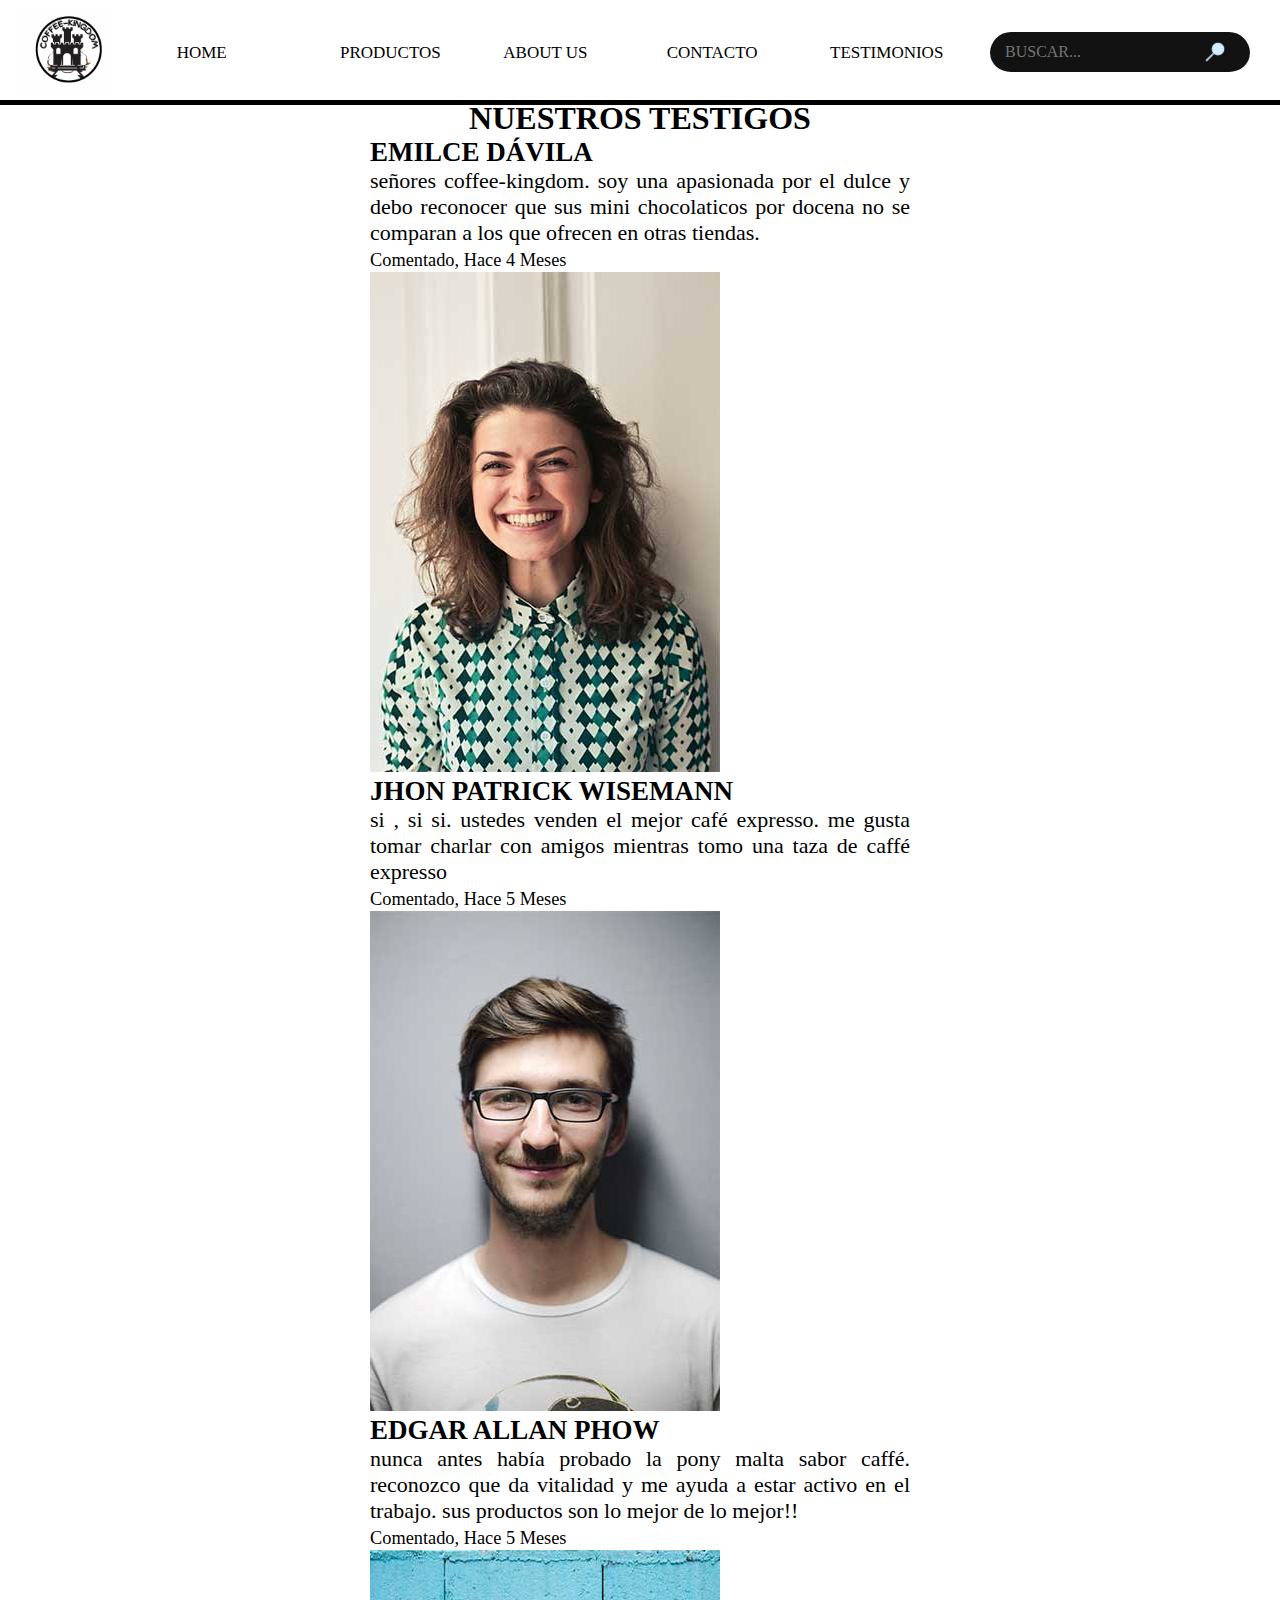
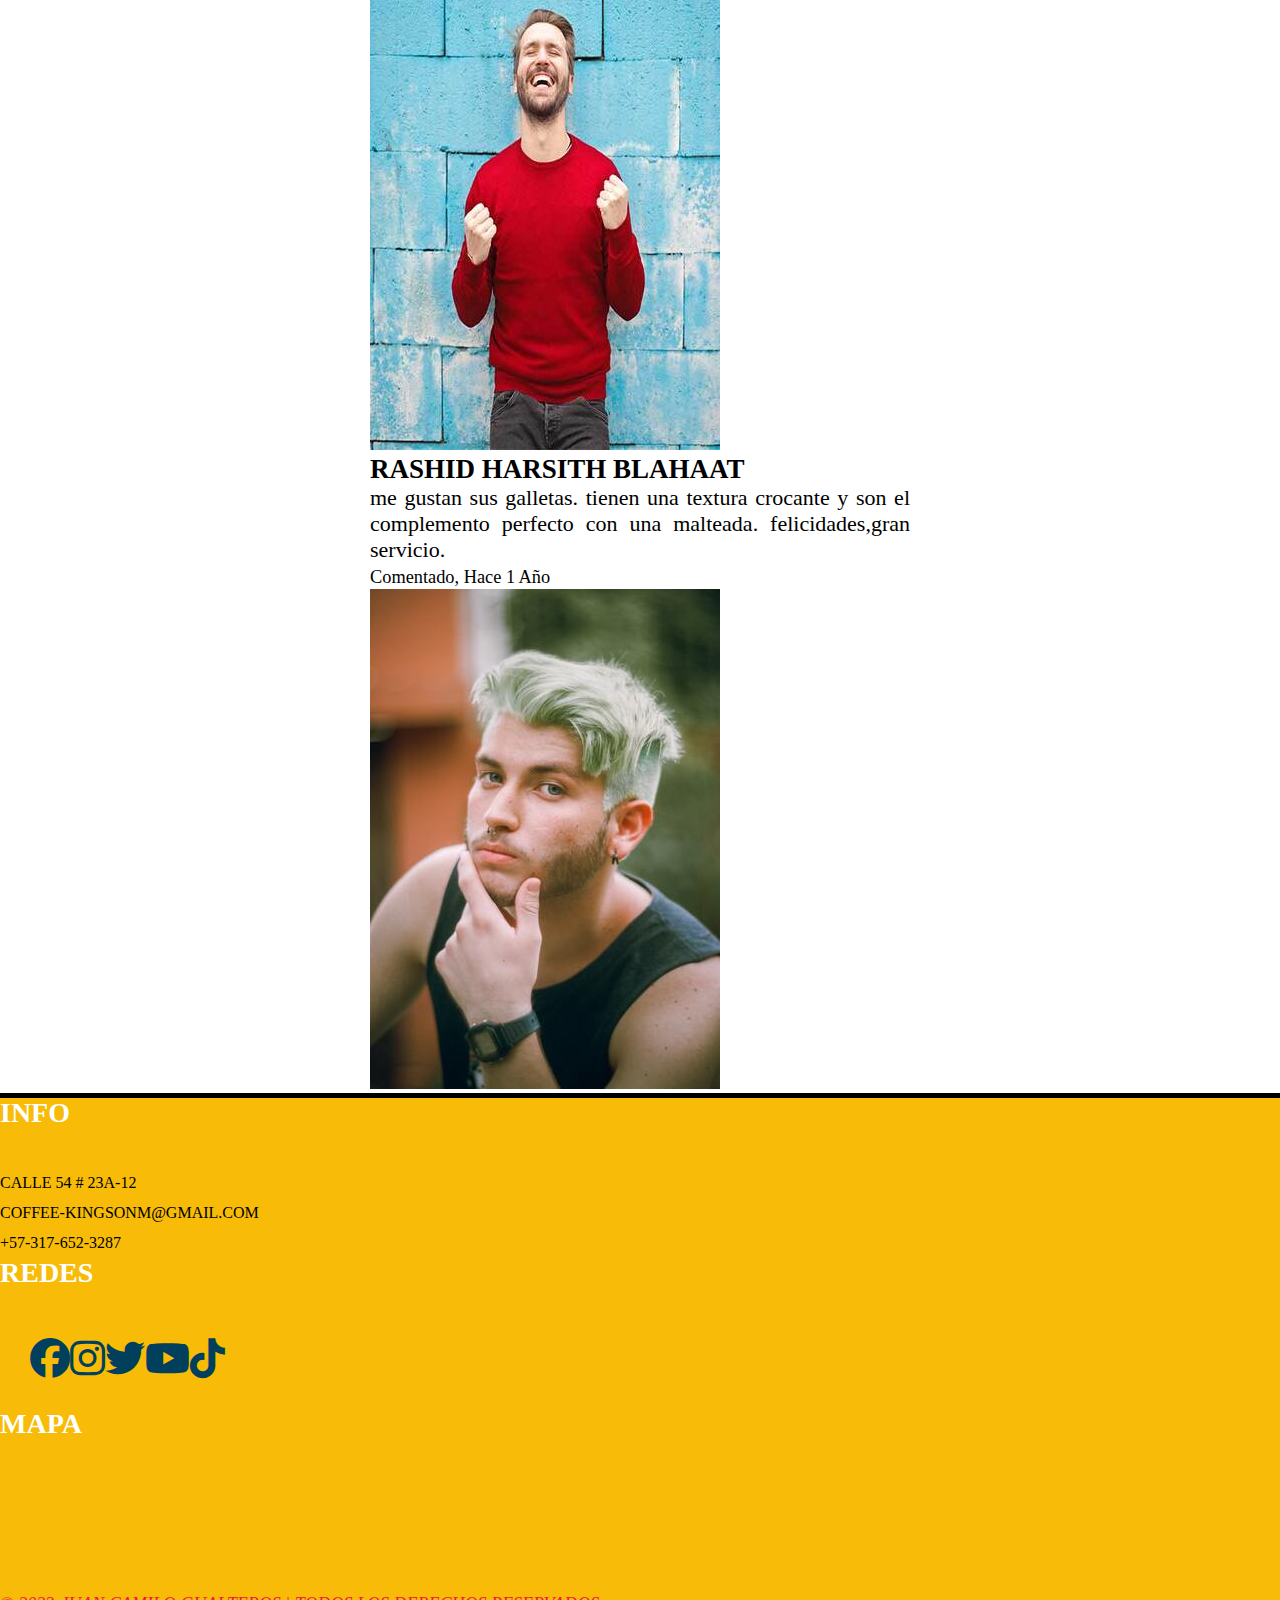
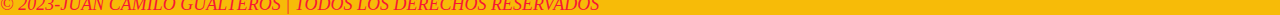
<file: paginas/testimonios.html>
<!DOCTYPE html>
<html lang="en">

<head>
    <meta charset="UTF-8">
    <meta http-equiv="X-UA-Compatible" content="IE=edge">
    <meta name="viewport" content="width=device-width, initial-scale=1.0">
    <!-- Hoja de estilos -->
    <link rel="stylesheet" href="../sass/main.css">
    <!-- Iconos -->
    <link rel="stylesheet" href="https://cdnjs.cloudflare.com/ajax/libs/font-awesome/6.3.0/css/all.min.css">
    <!-- fuentes -->
    <link rel="preconnect" href="https://fonts.googleapis.com">
    <link rel="preconnect" href="https://fonts.gstatic.com" crossorigin>
    <link
        href="https://fonts.googleapis.com/css2?family=Raleway:wght@400;700&family=Roboto+Serif:opsz,wght@8..144,700&display=swap"
        rel="stylesheet">
    <!-- logo pagina -->
    <link rel="shortcut icon" href="../img/eagle_logo.png" type="image/x-icon">
    <link href="https://cdn.jsdelivr.net/npm/bootstrap@5.3.0-alpha1/dist/css/bootstrap.min.css" rel="stylesheet" integrity="sha384-GLhlTQ8iRABdZLl6O3oVMWSktQOp6b7In1Zl3/Jr59b6EGGoI1aFkw7cmDA6j6gD" crossorigin="anonymous">
    <title>TESTIMONIOS</title><!-- Titulo pestaña navegacion -->
</head>

<body id="body__testimonio">
    <!-- Encabezado Principal -->
    <header class="header">
        <div class="header__logo">
            <a href="#"><img src="../img/logo_tienda.png"
                    alt="logo"></a>
        </div>
        <button id="abrir" class="header__open_menu"><i class="fa-sharp fa-solid fa-bars"></i></button>
        <nav class="header__nav visible" id="nav">
            
            <button class="header__close_menu" id="cerrar"><i class="fa-sharp fa-solid fa-arrow-right"></i></button>
            <ul id="header__lista">
                <li class="nav__opcion"><a href="../index.html">Home</a></li>
                <li class="nav__opcion" id="plegable"><a href="./productos.html">Productos</a>
                    <ul>
                        <li><a href="./productos.html#dulces">1. DULCES</a></li>
                        <li><a href="./productos.html#bebidas_frias">2. BEBIDAS FRIAS</a></li>
                        <li><a href="./productos.html#bebidas_calientes">3. BEBIDAS CALIENTES</a></li>
                        <li><a href="./productos.html#tortas">4. TORTAS</a></li>
                    </ul>
                </li>
                <li class="nav__opcion"><a href="./about.html">About Us</a></li>
                <li class="nav__opcion"><a href="./contacto.html">Contacto</a></li>
                <li class="nav__opcion"><a href="./testimonios.html">Testimonios</a></li>
            </ul>
        </nav>
        <div class="header__search">
            <div>
                <img src="../img/buscar-icon.png" alt="buscar">
                <input type="text" placeholder="Buscar...">
            </div>
        </div>
    </header>

    <div id="titulos">
        <h1>nuestros testigos</h1>
    </div>

    <main class="text-center">
        <section class="contenedor_section">
            <div class="card mb-3" style="max-width: 540px;">
                <div class="row g-0">
                    <div class="col-md-8">
                        <div class="card-body">
                            <h2 class="card-title">
                                Emilce Dávila
                            </h2>
            
                            <p class="card-text">Señores Coffee-kingdom. Soy una apasionada por el dulce y debo reconocer que sus mini chocolaticos por docena no se comparan a los que ofrecen en otras tiendas.</p>
                            <p class="card-text"><small class="text-muted">Comentado, Hace 4 meses</small></p>
                        </div>
                    </div>
                    <div class="col-md-4">
                        <img  class="img_categoria img-fluid" src="../img/persona1.jpg" alt="dulces">
                    </div>
                </div>
            </div>
        </section>
    
        <section class=" container contenedor_section text-center mw-100 ">
            <div class="card mb-3" style="max-width: 540px; ">
                <div class="row g-0">
                    <div class="col-md-8">
                        <div class="card-body">
                            <h2 class="card-title">
                                Jhon Patrick Wisemann
                            </h2>
                            <p class="card-text">Si , si si. Ustedes venden el mejor café expresso. Me gusta tomar charlar con amigos mientras tomo una taza de caffé expresso</p>
                            <p class="card-text"><small class="text-muted">Comentado, Hace 5 meses</small></p>
                        </div>
                    </div>
                    <div class="col-md-4">
                        <img  class="img_categoria img-fluid" src="../img/persona2.jpg" alt="dulces">
                    </div>
                </div>
            </div>
        </section>
        <section class=" container contenedor_section text-center mw-100 ">
            <div class="card mb-3" style="max-width: 540px;">
                <div class="row g-0">
                    <div class="col-md-8">
                        <div class="card-body">
                            <h2 class="card-title">
                                Edgar Allan Phow
                            </h2>
                            <p class="card-text">Nunca antes había probado la pony malta sabor caffé. Reconozco que da vitalidad y me ayuda a estar activo en el trabajo. Sus productos son lo mejor de lo mejor!!</p>
                            <p class="card-text"><small class="text-muted">Comentado, Hace 5 meses</small></p>
                        </div>
                    </div>
                    <div class="col-md-4">
                        <img  class="img_categoria img-fluid" src="../img/persona3.jpg" alt="dulces">
                    </div>
                </div>
            </div>
        </section>

        <section class=" container contenedor_section text-center mw-100 ">
            <div class="card mb-3" style="max-width: 540px;">
                <div class="row g-0">
                    <div class="col-md-8">
                        <div class="card-body">
                            <h2 class="card-title">
                                Rashid Harsith Blahaat
                            </h2>
                            <p class="card-text">Me gustan sus galletas. tienen una textura crocante y son el complemento perfecto con una malteada. Felicidades,gran servicio.</p>
                            <p class="card-text"><small class="text-muted">Comentado, Hace 1 año</small></p>
                        </div>
                    </div>
                    <div class="col-md-4">
                        <img  class="img_categoria img-fluid" src="../img/persona4.jpg" alt="dulces">
                    </div>
                </div>
            </div>
        </section>


    </main>


    



    <!-- TODO: El Footer -->
    <footer class="footer">
        <div class="row p-5   text-white d-flex justify-content-center text-center  align-items-md-baseline footer__principal">
            <div class="col-xs-12 col-md-6 col-lg-4 text-start la-info">
                <p class="h3 footer__titular">Info</p>
                <p>Calle 54 # 23A-12</p>
                <p>coffee-kingsonm@gmail.com</p>
                <p></p>
                <p>+57-317-652-3287</p>
            </div>
            <div class="col-xs-12 col-md-6 col-lg-4 red" >
                <p class="h5 mb-4 footer__titular">Redes</p>
                <!-- Seccion de iconos -->
                <div class="text-center footer-icons-locate redes">
                        <a class="icon-config text-decoration-none me-5" href="https://www.facebook.com" target="_blank"><i class="fa-brands fa-facebook"></i></a>
                        <a class="icon-config text-decoration-none me-5" href="https://www.instagram.com" target="_blank"><i class="fa-brands fa-instagram"></i></a>
                        <a class="icon-config text-decoration-none me-5" href="https://www.twitter.com" target="_blank"><i class="fa-brands fa-twitter"></i></a>
                        <a class="icon-config text-decoration-none me-5" href="https://www.youtube.com" target="_blank"><i class="fa-brands fa-youtube"></i></a>
                        <a class="icon-config text-decoration-none me-5" id="tiktok" href="https://www.tiktok.com" target="_blank"><i class="fa-brands fa-tiktok"></i></a>        
                </div>
            </div>
            <div class="col-xs-12 col-md-6 col-lg-4 mapa">
                <p class=" text-secondary text-center footer__titular">MAPA</p>
                <iframe src="https://www.google.com/maps/embed?pb=!1m18!1m12!1m3!1d3979.344887442849!2d-73.64384216511229!3d4.152414000000013!2m3!1f0!2f0!3f0!3m2!1i1024!2i768!4f13.1!3m3!1m2!1s0x8e3e2d80bed5410d%3A0x41a3b6fd90707111!2sCaf%C3%A9%20Carajillo%20Express!5e0!3m2!1ses!2sco!4v1679550083592!5m2!1ses!2sco" style="border:0;" allowfullscreen="" loading="lazy" referrerpolicy="no-referrer-when-downgrade"></iframe>
            </div>
            <div class="col-xs-12 mt-5 pt-4 copy">
                <p class=" text-secondary text-center"> &copy; 2023-Juan Camilo Gualteros | Todos los derechos
                    reservados</p>
            </div>
    
        </div>
    </footer>
    <script src="../js/main.js"></script>
    <script src="https://cdn.jsdelivr.net/npm/bootstrap@5.3.0-alpha1/dist/js/bootstrap.bundle.min.js" integrity="sha384-w76AqPfDkMBDXo30jS1Sgez6pr3x5MlQ1ZAGC+nuZB+EYdgRZgiwxhTBTkF7CXvN" crossorigin="anonymous"></script>
</body>



</html>
</file>
<file: sass/main.css>
* {
  margin: 0;
  padding: 0;
  box-sizing: border-box;
  font-family: "Karla", sans-serif;
  font-family: "Arvo", serif;
  text-transform: uppercase;
}

/* Transiciones */
@keyframes galeria {
  0% {
    transform: translateY(-20px);
  }
}
.header {
  padding: 30px 20px;
  height: 100px;
  position: sticky;
  z-index: 5;
  top: 5px;
  background-color: white;
  width: 100vw;
  display: flex;
  flex-direction: row;
  align-items: center;
  justify-content: space-between;
  border-bottom: 5px solid black;
}
.header__nav .header__close_menu, .header .header__open_menu {
  display: none;
}
.header .header__logo img {
  width: 90px;
  height: auto;
  margin-right: 20px;
}
.header .header__nav ul {
  max-width: 1500px;
  display: grid;
  -moz-column-gap: 50px;
       column-gap: 50px;
  grid-template-columns: repeat(5, 1fr);
}
.header .header__nav ul li {
  list-style: none;
}
.header .header__nav ul li a {
  text-decoration: none;
  font-size: 17px;
  color: black;
}
.header .header__nav ul li:hover a {
  color: orange;
  text-decoration: underline;
}
.header .header__nav ul li#plegable {
  position: relative;
}
.header .header__nav ul li#plegable ul {
  background-color: white;
  display: none;
}
.header .header__nav ul li#plegable ul li a {
  text-decoration: none;
  font-size: 17px;
  color: black;
}
.header .header__nav ul li#plegable ul li:hover a {
  color: orange;
  text-decoration: underline;
}
.header .header__nav ul li#plegable:hover ul {
  position: absolute;
  display: flex;
  flex-direction: column;
  flex-wrap: nowrap;
  width: auto;
  right: 10%;
  gap: 10px;
}
.header__search > div {
  background: #121212;
  display: flex;
  align-items: center;
  flex-direction: row-reverse;
  padding: 10px 15px;
  border-radius: 50px;
  border-bottom: 2px solid white;
  margin-right: 10px;
}
.header__search > div input {
  background: transparent;
  border: none;
  outline: none;
  font-size: 16px;
  color: #1a855e;
}
.header__search > div img {
  margin-right: 10px;
  height: 20px;
  width: auto;
}

/* PURO FOOTER ICONOS */
.footer {
  background-color: #f7bb08;
  border-top: 5px solid black;
}
.footer .footer__principal div.la-info p.footer__titular, .footer .footer__principal div.red p.footer__titular {
  color: white;
  font-size: 28px;
  font-weight: 700;
  margin-bottom: 40px;
}
.footer .footer__principal div.la-info p, .footer .footer__principal div.red p {
  line-height: 30px;
  text-transform: none;
  text-transform: uppercase;
}
.footer .footer__principal .red .footer-icons-locate {
  margin-top: 50px;
  margin-left: 30px;
  display: flex;
  flex-wrap: nowrap;
}
.footer .footer__principal .red .footer-icons-locate a.icon-config i {
  color: #00405d;
  font-size: 40px;
  margin-bottom: 30px;
}
.footer .footer__principal .red .footer-icons-locate a.icon-config:hover i {
  color: #7facce;
}
.footer .footer__principal div.mapa p {
  font-size: 28px;
  font-weight: 700;
}
.footer .footer__principal div.mapa p.footer__titular {
  color: white !important;
  font-size: 28px;
  font-weight: 700;
}
.footer .footer__principal div.mapa iframe {
  width: 100%;
  height: auto;
}
.footer .footer__principal .copy p {
  color: #F71735 !important;
  font-size: 18px;
  font-style: italic;
}

.carousel-item {
  height: 40vh;
}

div#padding_contenido main#main-del-home #titulos {
  text-align: center;
}
div#padding_contenido main#main-del-home #titulos h1 {
  font-size: 35px;
}

#carouselExampleSlidesOnly img {
  position: relative;
  z-index: -2;
}

#padding_contenido {
  padding: 30px;
}

#galeria {
  margin: 50px auto;
  width: 70%;
  display: grid;
  grid-template-columns: repeat(4, auto);
  gap: 10px;
  justify-content: center;
}
#galeria img {
  width: 400px;
  height: auto;
  /* animation: galeria 2s infinite alternate; */
}
#galeria img:hover {
  transform: scale(1.1);
}

hr.linea {
  border-top: 5px dashed black;
}

.sect_anuncios {
  display: flex;
  flex-direction: column;
  align-items: center;
}
.sect_anuncios .texto_comercial .home__subtitulo {
  color: red;
  margin-left: 30px;
  padding: 22px;
  font-size: 25px;
  font-weight: 700;
}
.sect_anuncios iframe {
  text-align: center;
}

.texto_extra p {
  text-transform: lowercase;
}
.texto_extra p span {
  color: darkblue;
  text-transform: capitalize;
}

.texto_extra {
  text-align: center;
}
.texto_extra #img_main {
  margin: 30px auto;
  height: 55vh;
}

body#body__about main#main_de_contacto #titulos {
  font-weight: 700;
  margin-top: 100px;
  text-align: center;
}
body#body__about main#main_de_contacto .container {
  margin-bottom: 20px;
}
body#body__about main#main_de_contacto .container #contenedorHistoria {
  background-color: red;
  padding: 30px;
}
body#body__about main#main_de_contacto .container #contenedorHistoria .contenido {
  font-size: 18px;
}
body#body__about main#main_de_contacto .container #contenedorHistoria .contenido h2 {
  font-weight: 700;
  font-size: 25px;
}
body#body__about main#main_de_contacto .container #contenedorHistoria .contenido .parrafo_historia {
  line-height: 2;
  font-size: 18px;
}
body#body__about main#main_de_contacto .container #contenedorLocalizar {
  padding: 20px 30px;
  margin-top: 20px;
  background-color: aqua;
}
body#body__about main#main_de_contacto .container .encuentranos iframe {
  width: 100%;
  height: 100%;
}
body#body__about main#main_de_contacto .container .encuentranos h2 {
  font-weight: 700;
  font-size: 25px;
}
body#body__about main#main_de_contacto .container .encuentranos .parrafo_historia {
  line-height: 2;
  font-size: 18px;
}

/* ACA VA TODO EL CSS DE TESTIMONIOS */
#titulos h1 {
  text-align: center;
}

section.contenedor_section {
  display: flex;
  position: relative;
  flex-direction: column;
  align-items: center;
  z-index: -2;
}
section.contenedor_section .card h2 {
  font-size: 27px;
}
section.contenedor_section .card p {
  text-align: justify;
  font-size: 22px;
  text-transform: lowercase;
}
section.contenedor_section .card .text-muted {
  text-transform: capitalize;
}

/* body#body_testimonio, body#body_productos, body#body_index{
    background-image: linear-gradient(55deg,#efebc4, #dae46b );

    width: 100%;
    background-size: cover;

} */
@media screen and (max-width: 550px) {
  .header button.header__open_menu {
    display: block;
    margin: 10px;
    background-color: transparent;
    right: 0;
    top: 0;
    border: 0px;
    width: 15vw;
    cursor: pointer;
    font-size: 30px;
    height: auto;
  }
  .header #nav {
    position: absolute;
    z-index: 5;
  }
  .header .header__nav {
    opacity: 0;
    visibility: hidden;
    display: flex;
    flex-direction: column;
    position: absolute;
    top: 0;
    right: 0;
    bottom: 0;
    height: 100vh;
    overflow: visible;
  }
  .header .header__nav .header__close_menu {
    display: block;
    color: orange;
    position: fixed;
    z-index: 5;
    margin: 10px;
    background-color: transparent;
    left: 40;
    top: 0;
    border: 0px;
    width: 15vw;
    cursor: pointer;
    font-size: 30px;
    height: auto;
  }
  .header .header__nav ul#header__lista {
    align-items: end;
    display: flex;
    flex-direction: column;
    width: 50vw;
    height: 100vh;
    row-gap: 20px;
    background-color: #fffefe;
    border-radius: 10px;
    padding: 2rem;
    box-shadow: 0 0 0 100vmax rgba(0, 0, 0, 0.5);
  }
  .header .header__nav ul#header__lista li a {
    color: orange;
  }
  .header .header__nav ul#header__lista li#plegable ul {
    display: none;
  }
  .header__nav.visible {
    opacity: 1;
    visibility: visible;
  }
  .header .header__search {
    display: none;
  }
  /* FOOTER RESPONSIVE */
  .footer .footer__principal {
    /* ocultamos la info de mi footer */
  }
  .footer .footer__principal .la-info p {
    display: none;
  }
  .footer .footer__principal .red p {
    font-size: 28px;
    font-weight: 700;
    color: white;
  }
  .footer .footer__principal .red .redes {
    margin-top: 20px;
    margin-bottom: 20px;
    margin-left: 80px;
    display: flex;
    flex-direction: row;
    flex-wrap: nowrap;
    justify-content: center;
  }
  .footer .footer__principal .red .redes a#tiktok {
    display: none;
  }
  .footer .footer__principal .red .footer-icons-locate {
    margin-top: 50px;
    margin-left: 30px;
    display: flex;
    justify-content: center;
    flex-wrap: nowrap;
  }
  .footer .footer__principal .red .footer-icons-locate a i {
    color: #00405d;
    font-size: 200px;
  }
  .footer .footer__principal .copy p {
    font-size: 15px;
    text-transform: capitalize;
  }
  .footer iframe {
    margin: 0;
    width: 500px;
    height: auto;
  }
  /* TRABAJAMOS EL INDEX VERSION MOBILE */
  #body_index, #body__about, #body__productos, #body__testimonio, #body__about {
    background-color: rgb(156, 91, 91);
  }
  #main-del-home {
    background-color: red;
  }
  #main-del-home #titulos {
    display: flex;
    flex-direction: column;
    text-align: center;
  }
  #main-del-home #titulos h1 {
    font-size: 32px;
    font-weight: 700;
  }
  #main-del-home .texto_extra {
    background-color: yellow;
    text-align: center;
  }
  #main-del-home .texto_extra p {
    font-style: italic;
    text-transform: lowercase;
    color: red;
  }
  #main-del-home .texto_extra #img_main {
    order: 0;
    width: 200px;
    height: auto;
    border: 3px solid white;
    border-radius: 70%;
  }
  .sect_anuncios {
    padding: 10px;
    text-align: justify;
    display: flex;
    flex-direction: column;
    flex-wrap: nowrap;
    gap: 10px;
    align-items: center;
  }
  .sect_anuncios .texto_comercial h2 {
    margin-top: 20px;
    text-align: center;
    color: white;
    font-weight: 700;
  }
  .sect_anuncios .texto_comercial p {
    color: aqua;
    text-transform: lowercase;
  }
  .sect_anuncios iframe {
    width: 70vw;
    border: 5px dashed red;
    height: auto;
  }
  .sect_anuncios p {
    font-size: 22px;
    color: white;
    text-transform: lowercase;
  }
  aside.texto_extra {
    color: aqua;
    display: none;
  }
  h2.galeria_titulo {
    margin-top: 20px;
    text-align: center;
    color: white;
    font-weight: 700;
  }
  #galeria {
    grid-template-columns: 1fr;
  }
  #galeria img {
    width: 300px;
    margin: 30px;
    height: auto;
  }
  /*  PARA LA PAGINA ABOUT */
  .encuentranos {
    margin-bottom: 30px;
    display: flex;
    flex-direction: column;
    text-align: center;
  }
  .encuentranos div.acerca_nosotros {
    order: -1;
    text-align: left;
    margin: 20px auto;
  }
  /* FORMULARIO CAJA */
  main#contacto .contenedor_principal {
    margin-top: 20px;
    width: 100%;
    max-width: 500px;
    height: auto;
    display: grid;
    row-gap: 30px;
    justify-items: center;
    grid-template-columns: 1fr;
    grid-template-rows: auto auto;
  }
  .contenedor_principal .contenedor1 {
    width: 90vw;
    height: auto;
    min-height: 650px;
  }
  .contenedor_principal .contenedor1 h1 span {
    color: red;
  }
  .contenedor_principal .contenedor1 button {
    font-size: 16px;
    padding: 8px 15px;
    max-width: 200px;
    text-transform: unset;
    color: white;
    background-color: orange;
    border: 5px bold red;
    border-radius: 15px;
  }
  main#contacto .contenedor_principal .contenedor2 {
    top: 100px;
    width: 90vw;
    height: auto;
    max-height: 930px;
    padding-top: 35px;
    padding-left: 25px;
    padding-right: 25px;
    padding-bottom: 25px;
    border-radius: 10px;
    margin-bottom: 120px;
    position: relative;
    display: flex;
    flex-direction: column;
    justify-items: center;
  }
  .contenedor2 form .form__bloque2 {
    margin-top: 50px;
    display: grid;
    grid-template-columns: 1fr;
    grid-template-rows: repeat(2, 1fr);
    row-gap: 30px;
    -moz-column-gap: 50px;
         column-gap: 50px;
  }
  /* CONTENIDO CAJA RESPONSIVE */
  .contenedor_info {
    text-align: justify;
    margin: 10px 30px;
  }
  /* CSS PARA TESTIMONIOS */
  #titulos h1 {
    margin: 30px 0;
    color: white;
    text-align: center;
  }
  .text-center .contenedor_section .card {
    width: 90vw;
    height: auto;
  }
  .text-center .contenedor_section .card .card-title {
    font-weight: 700;
  }
  .text-center .contenedor_section .card .card-text {
    text-transform: none;
    font-size: 18px;
    text-align: justify;
    color: black;
  }
  .text-center .contenedor_section .card .img_categoria {
    height: 300px;
    margin-bottom: 10px;
  }
  /* PRODUCTOS RESPONSIVE */
  section#dulces, section#bebidas_frias, section#bebidas_calientes, section#tortas {
    margin-left: 20px;
  }
  section#dulces > h2, section#bebidas_frias > h2, section#bebidas_calientes > h2, section#tortas > h2 {
    margin-left: auto;
  }
}/*# sourceMappingURL=main.css.map */
</file>
<file: css/style.css>
/* *{
    margin: 0;
    padding: 0;
    box-sizing: border-box;
    font-family: "Monserrat" , sans-serif;
    font-weight: 500;
    text-transform: uppercase;
} */
/* Se ubica el contenido del header con flex */

/* AQUI VA EL MENU DE NAVEGACION DE TODAS LAS PAGINAS */
.header{
    padding: 30px 20px;
    height: 100px;
    position: sticky;
    top: 5px;
    background-color: white;
    width: 100vw;
    display: flex;
    flex-direction: row;
    align-items: center;
    justify-content: space-between;
    border-bottom: 5px solid black;
}


.header__close_menu, .header__open_menu{
    display: none;
}

.header .header__logo img {

    width: 90px;
    height: auto;
    margin-right: 20px;
}



.header .header__nav ul {
    max-width: 1500px;
    display: grid;
    column-gap: 30px;
    grid-template-columns: repeat(5, 1fr);

}

.header .header__nav ul li#plegable {
    position: relative;
}
.header .header__nav ul li#plegable ul{
    display: none;
}
.header .header__nav ul li#plegable:hover ul{
    position: absolute;
    display: flex;
    flex-direction: column;
    width: auto;
    right: 10%;
    gap: 10px;
}

.header .header__nav ul.header__lista #plegable:hover ul{
   
    visibility: visible;
    display: block;
    position: absolute;
    top: 8px;
}

.header .header__nav ul li{
    list-style: none;
}
.header .header__nav ul li a, .header .header__nav ul li#plegable ul li a{
    text-decoration: none;
    font-size: 17px;
    color: black;
}
.header .header__nav ul li:hover a, .header .header__nav ul li#plegable ul li:hover a{
    color: orange;
    text-decoration: underline;
}

.header .header__button button{
    background-color: orange;
    padding: 12px;
    border-radius: 20px;
    font-size: 17px;
    border: 2px solid black;
}
.header .header__button button a{
    text-decoration: none;
    color: white;
    background-color: transparent;
}
.header .header__button button a span{
    font-size: 18px;
    font-weight: 700;
    background-color: transparent;
}
.header .header__button button:hover{
    background-color: mediumblue;
}

/* ESTILOS PAGINA INDEX */

.carousel-item{
    height: 40vh;
}
#carouselExampleSlidesOnly img{
    position: relative;
    z-index: -2;
}
#img_main {

    margin: 30px auto;

    height: 55vh;
}

#galeria{
    margin: 50px auto;
    width: 70%;
    display: grid;
    grid-template-columns: repeat(4, auto);
    gap: 10px;
    justify-content: center;

}
#galeria img{
    width: 400px;
    height: auto;
}




/* ESTILOS PAGINA DE CONTACTO */

/* Se modifica todo lo del MAIN */

main#contacto{
    position: relative;
    z-index: -2;
    display: flex;
    width: 100%;
    height: auto;
    padding: 20px 10px;
    background-image:  url(../img/imagen_home1.webp);
    background-repeat: no-repeat;
    background-size: cover;
    justify-content: center;
}

main#contacto .contenedor_principal{
    margin-top: 50px;
    max-width: 1200px;
    height: auto;
    display: grid;
    column-gap: 200px;
    align-items: center;
    grid-template-columns: 1fr 1fr;
}

main#contacto .contenedor_principal .contenedor1{
    background-color: transparent;
    height: 600px;
    color: white;
    padding: 0px 60px;
    display: flex;
    flex-direction: column;
    align-items: center;
    row-gap: 20px;
    
}
main#contacto .contenedor_principal .contenedor1 img#img_dog{
    width: 200px;
    height: auto;
}
main#contacto .contenedor_principal .contenedor1 h1{
    font-size: 2rem;
    font-family: 'Karla', sans-serif;
    font-weight: 700;
    text-transform: capitalize;
}
main#contacto .contenedor_principal .contenedor1 p{
    text-align: justify;
    font-size: 16px;
    font-weight: 400;
    
}

main#contacto .contenedor_principal .contenedor2{
    height: 600px;
    padding-top: 35px;
    padding-left: 25px;
    padding-right: 25px;
    border-radius: 10px;
    position: relative;
    display: flex;
    flex-direction: column;
    justify-items: center;


}
main#contacto .contenedor_principal .contenedor2::before{
    position: absolute;
    content: "";
    top: 0px;
    right: 0px;
    bottom: 0px;
    left: 0px;
    background-image:  url(../img/cerdito.jpg);
    background-repeat: none;
    background-size: cover;
    background-position: center;
    z-index: -1;
    opacity: .7;
    border-radius: 20px;
    
}



.contenedor_principal .contenedor1 button, .contenedor2 button{
    font-size: 18px;
    padding: 8px 15px;
    max-width: 200px;
    text-transform: unset;
    color: white;
    background-color: orange;
    border: 5px bold red;
    border-radius: 30px;
}
.contenedor2 button{
    max-width: 500px;
}
.contenedor_principal .contenedor1 button:hover, .contenedor2 button:hover{
    background-color: rgb(157, 13, 131);
   
}

.contenedor2 h2{
    text-align: center;
    font-size: 22px;
    font-weight: 700;
    color: white;
    margin-bottom: 30px;
}
.contenedor2 form .form__bloque1{
    display: grid;
    grid-template-columns: 1fr;
    grid-template-rows: repeat(2, 1fr);
    row-gap: 20px;
}

.contenedor2 form input::placeholder{
    text-transform: lowercase;
    text-align: center;
}

.contenedor2 form .form__bloque1 .bloque1__subloque label, .contenedor2 form .form__bloque2 .bloque2__subloque label {
    display: block;
    color: white;
}
.contenedor2 form .form__bloque1 .bloque1__subloque>input, input.caja, .contenedor2 button{
    width: 100%;
    height: 40px;
    padding: 5px;
    border-radius: 12px;
    border: 2px solid black;
    background-color: white;
 
}
.contenedor2 form .form__bloque2{
    margin-top: 50px;
    display: grid;
    grid-template-columns: repeat(2, 1fr);
    grid-template-rows: repeat(2, 1fr);
    row-gap: 30px;
    column-gap: 50px;
}
.contenedor2 button{
    margin-top: 30px;
    border: 5px bold red;
    background-color: orange;
    color: white;
    font-weight: 700;
}

/* ACA VA TODO EL CSS DE PAGINA DE PRODUCTOS */
.titulo_productos{
    margin-top: 40px;
    text-align: center;
}

section#dulces, section#bebidas_frias, section#bebidas_calientes, section#tortas{
    margin-top: 100px;
    position: relative;
    z-index: -1;
    margin-bottom: 50px;
    margin-left: 80px;
}
section#dulces>h2, section#bebidas_frias>h2, section#bebidas_calientes>h2, section#tortas>h2{
    margin-left: 100px;
}



/* ACA VA TODO EL CSS DE TESTIMONIOS */
#titulos h1{
    text-align: center;
}
body#body_testimonio, body#body_productos, body#body_index{
    background-image: linear-gradient(55deg,#efebc4, #dae46b );
    
    width: 100%;
    background-size: cover;
    
}
section.contenedor_section{
    display: flex;
    position: relative;
    flex-direction: column;
    align-items: center;
    z-index: -2;
}

/* PURO FOOTER ICONOS */
footer{
        
    border-top: 5px solid black;
}
footer div.principal div.red div.footer-icons-locate {
  
    margin-top: 50px;
    margin-left: 30px;
    display: flex;
    flex-wrap: nowrap;
    

}
footer div.principal div.red div.footer-icons-locate a.icon-config i {
    color: #00405d;
    font-size: 40px;
    margin-bottom: 30px;
}
footer div.principal div.red div.footer-icons-locate a:hover i{
    color: #7facce;
}

iframe{
    width: 300px;
    height: auto;
}



/* SE AJUSTA LA MEDIA PARA DISPOSITIVOS MÓVILES 550px */
@media screen and (max-width: 550px) {

    /* HEADER  */
  
    .header__close_menu{
        display: block;
        position: fixed;
        z-index: 5;
        margin: 10px;
        background-color: transparent;
        left: 40;
        top: 0;
        border: 0px;
        width: 15vw;
        cursor: pointer;
        font-size: 30px;
        height: auto;
    }
    .header__open_menu{
        display: block;
        margin: 10px;
        background-color: transparent;
        right: 0;
        top: 0;
        border: 0px;
        width: 15vw;
        cursor: pointer;
        font-size: 30px;
        height: auto;
    }
    #nav{
        position: absolute;
        z-index: 5;
    }
  
    .header__nav{
        opacity: 0;
        visibility: hidden;
        display: flex;
        flex-direction: column;
        position: absolute;
        top: 0;
        right: 0;
        bottom: 0;
        height: 100vh;
        overflow: visible;
    }
    .header__nav.visible{
        opacity: 1;
        visibility: visible;
    }
    .header__nav ul#header__lista{
        align-items: end;
        display: flex;
        flex-direction: column;
        width: 50vw;
        height: 100vh;
        row-gap: 20px;
        background-color: #fffefe;
        border-radius: 10px;
        padding: 2rem;
        box-shadow: 0 0 0 100vmax rgba(0, 0, 0, .5);
    }
    .header .header__nav ul li#plegable ul{
        display: none;
    }
    .header__nav ul#header__lista li a{
        color: black;
    }
    .header__button{
        display: none;
    }

    /*PARA EL INDEX  */
    #galeria{
        grid-template-columns: 1fr;
    }
    #galeria img{
        width: 300px;
        margin: 30px;
        height: auto;
    }
    .texto_extra {
        max-width: 400px;
        padding: 5px 20px;
        display: flex;
        flex-direction: column;
        align-items: center;
    }
    .texto_extra img{
        order: 0;
    }
    .sect_anuncios{
        display: flex;
        flex-direction: column;
        flex-wrap: nowrap;
        gap: 10px;
        align-items: center;
    }


    /*  PARA LA PAGINA ABOUT */
    .encuentranos{
       margin-bottom: 30px;
        display: flex;
        flex-direction: column;
        text-align: center;
    }
    .encuentranos div.acerca_nosotros{
        order: -1;
        text-align: left;
        margin: 20px auto;
    }

    /* FORMULARIO CAJA */

    main#contacto .contenedor_principal {
        margin-top: 20px;
        width: 100%;
        max-width: 500px;
        height: auto;
        display: grid;
        row-gap: 30px;
        justify-items: center;
        grid-template-columns: 1fr;
        grid-template-rows: auto auto;
    }
    .contenedor_principal .contenedor1{
        width: 90vw;
        height: auto;
        min-height: 650px;
    }

    .contenedor_principal .contenedor1 h1 span{
        color: red;
        
    }
    .contenedor_principal .contenedor1 button {
        font-size: 16px;
        padding: 8px 15px;
        max-width: 200px;
        text-transform: unset;
        color: white;
        background-color: orange;
        border: 5px bold red;
        border-radius: 15px;
        
    }

    main#contacto .contenedor_principal .contenedor2 {
        top: 100px;
        width: 90vw;
        height: auto;
        max-height: 930px;
        padding-top: 35px;
        padding-left: 25px;
        padding-right: 25px;
        padding-bottom: 25px;
        border-radius: 10px;
        margin-bottom: 120px;
        position: relative;
        display: flex;
        flex-direction: column;
        justify-items: center;
    }

    .contenedor2 form .form__bloque2{
        margin-top: 50px;
        display: grid;
        grid-template-columns: 1fr;
        grid-template-rows: repeat(2, 1fr);
        row-gap: 30px;
        column-gap: 50px;
    }

    /* CONTENIDO CAJA RESPONSIVE */

    .contenedor_info{
        text-align: justify;
        margin: 10px 30px;
    }

    /* CSS PARA TESTIMONIOS */

    #titulos h1{
        margin: 30px 0;
        color: white;
        text-align: center;
    }

    /* PRODUCTOS RESPONSIVE */

    section#dulces, section#bebidas_frias, section#bebidas_calientes, section#tortas{
        margin-left: 20px;
    }
    section#dulces>h2, section#bebidas_frias>h2, section#bebidas_calientes>h2, section#tortas>h2{
        margin-left: auto;
    }

    /* FOOTER RESPONSIVE */

    footer div.principal div.redes div.footer-icons-locate {

        margin-top: 50px;
        margin-left: 30px;
        display: flex;
        justify-content: center;
        flex-wrap: nowrap;

    }
    /* ocultamos la info de mi footer */

    .la-info p{
        display: none;
    }
    .redes{
        margin-top: 20px;
        margin-bottom: 20px;
        margin-left: 80px;
        display: flex;
        flex-direction: row;
        flex-wrap: nowrap;
        justify-content: center;

    }
    .principal .red .redes a#tiktok{
        display: none;
    }
    .red .redes a i{
        font-size: 50px;
    }
    iframe{
        margin: 0;
        width: 250px;
        height: auto;
    }
}
</file>
